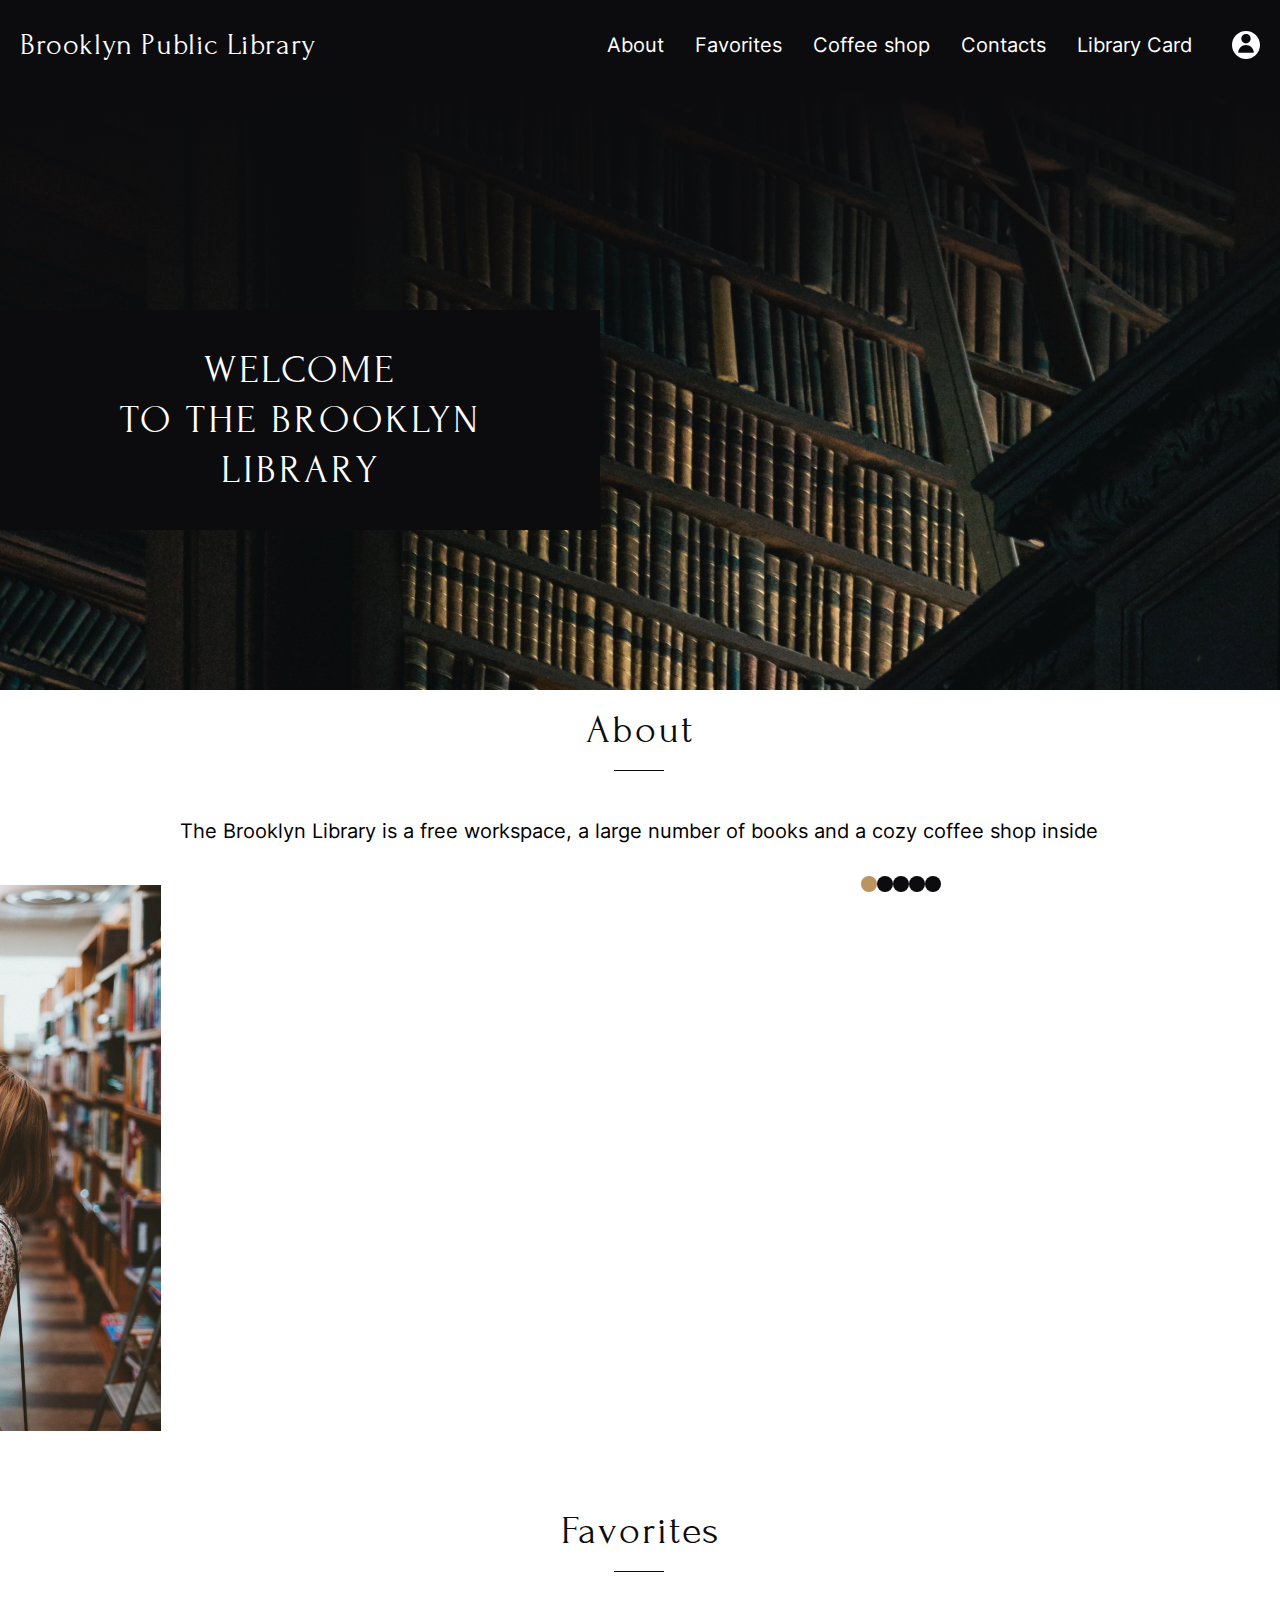
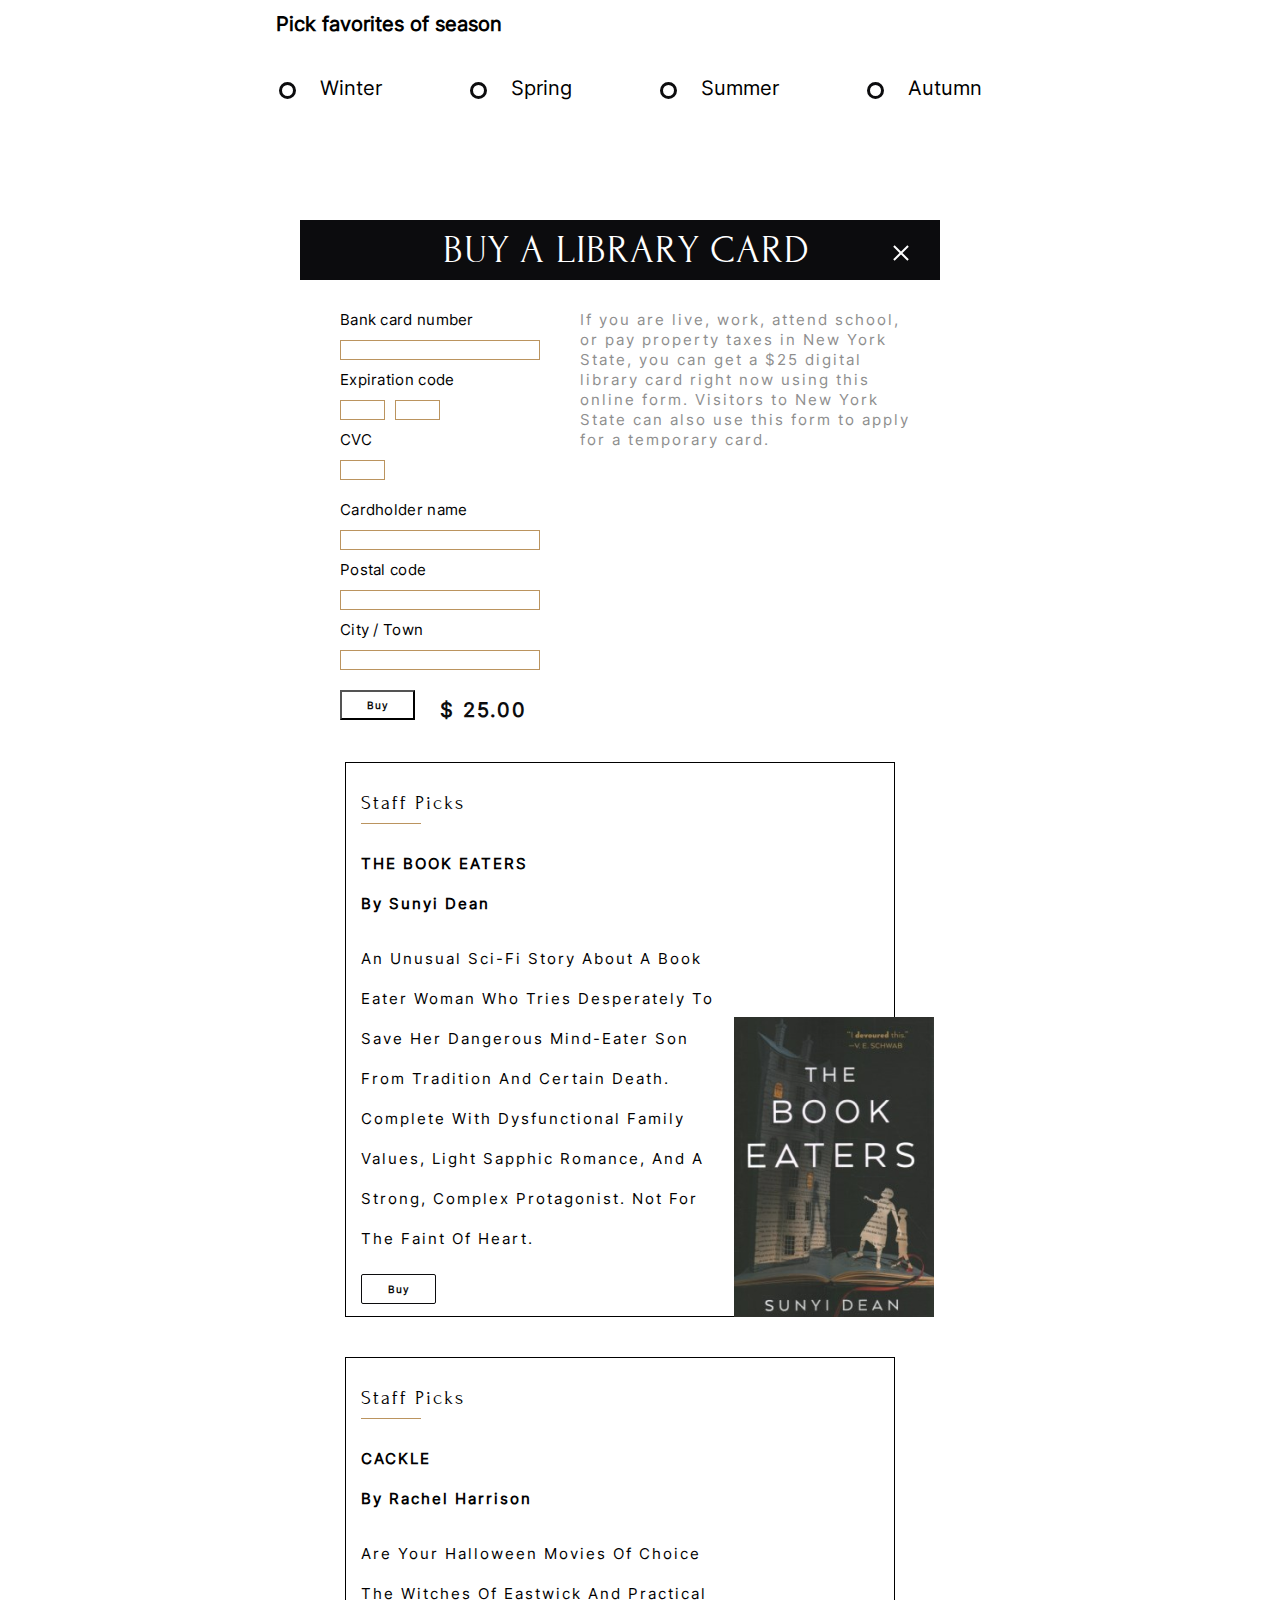
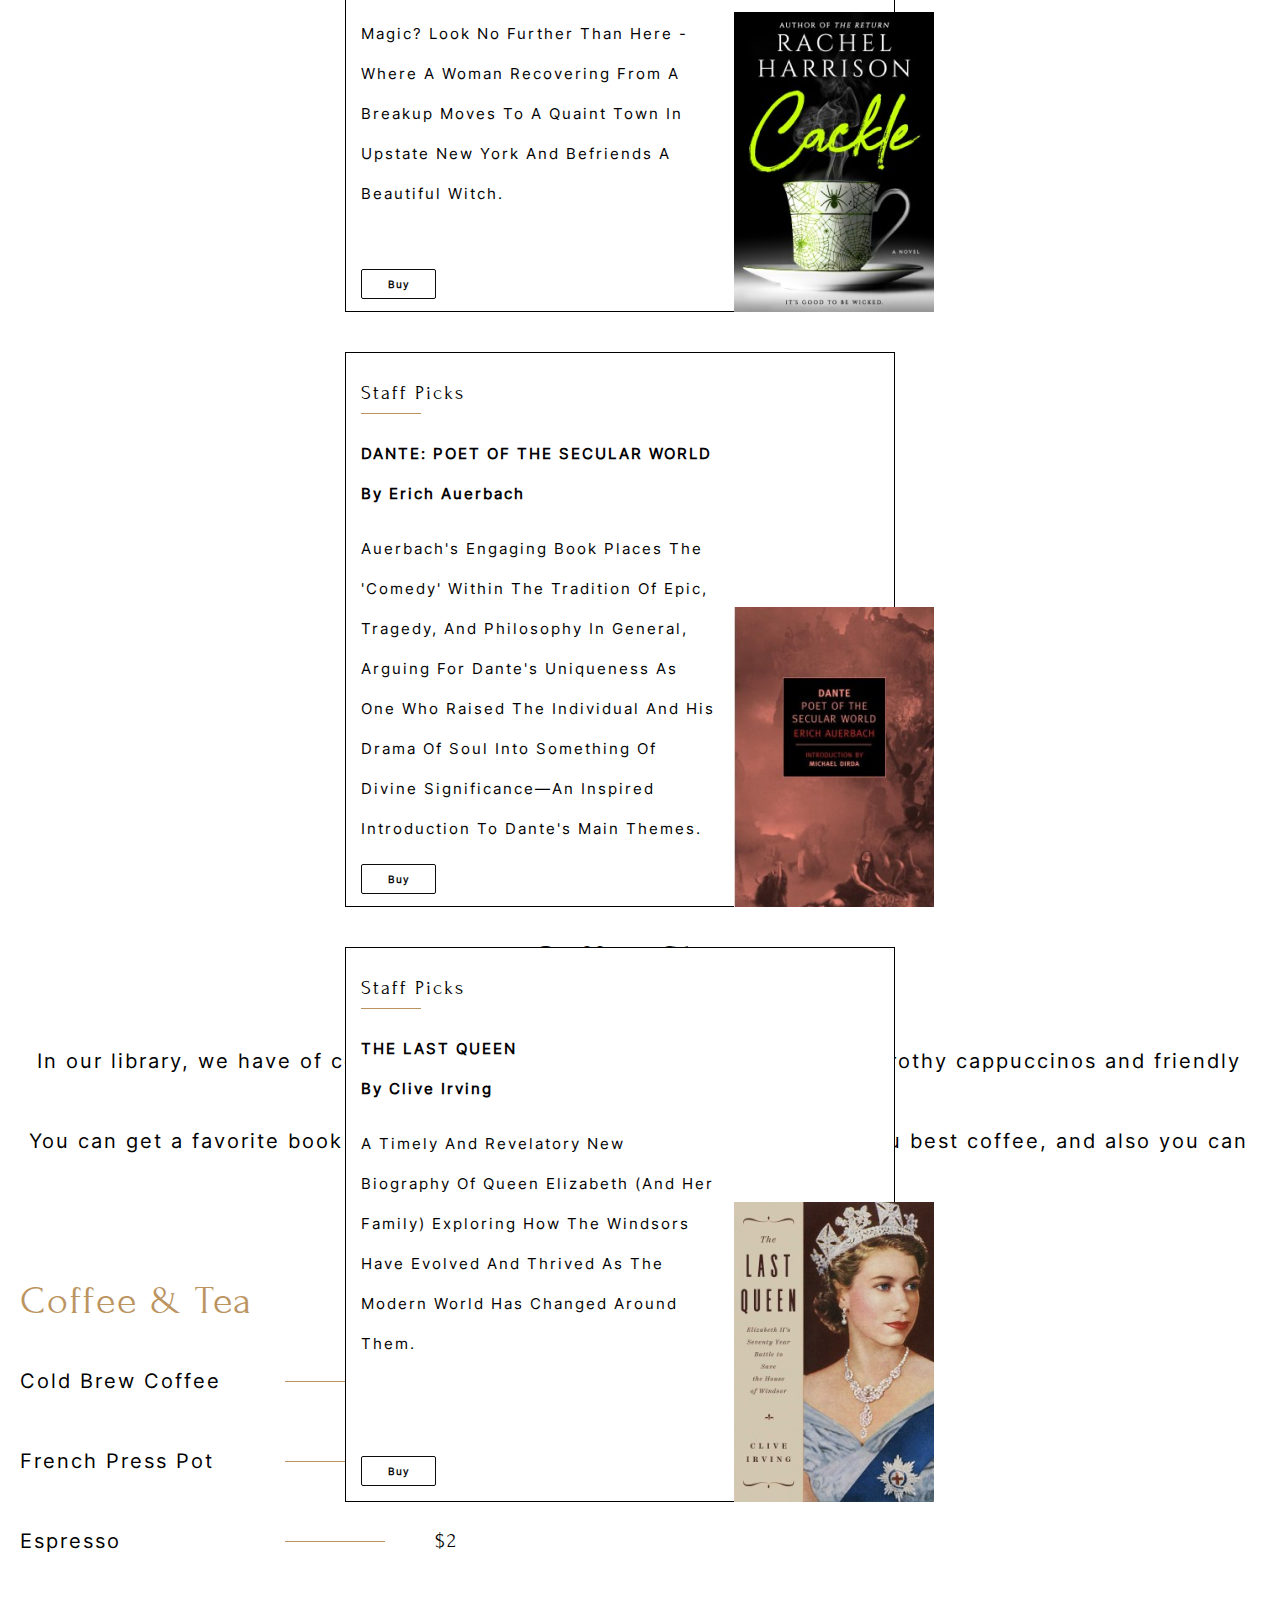
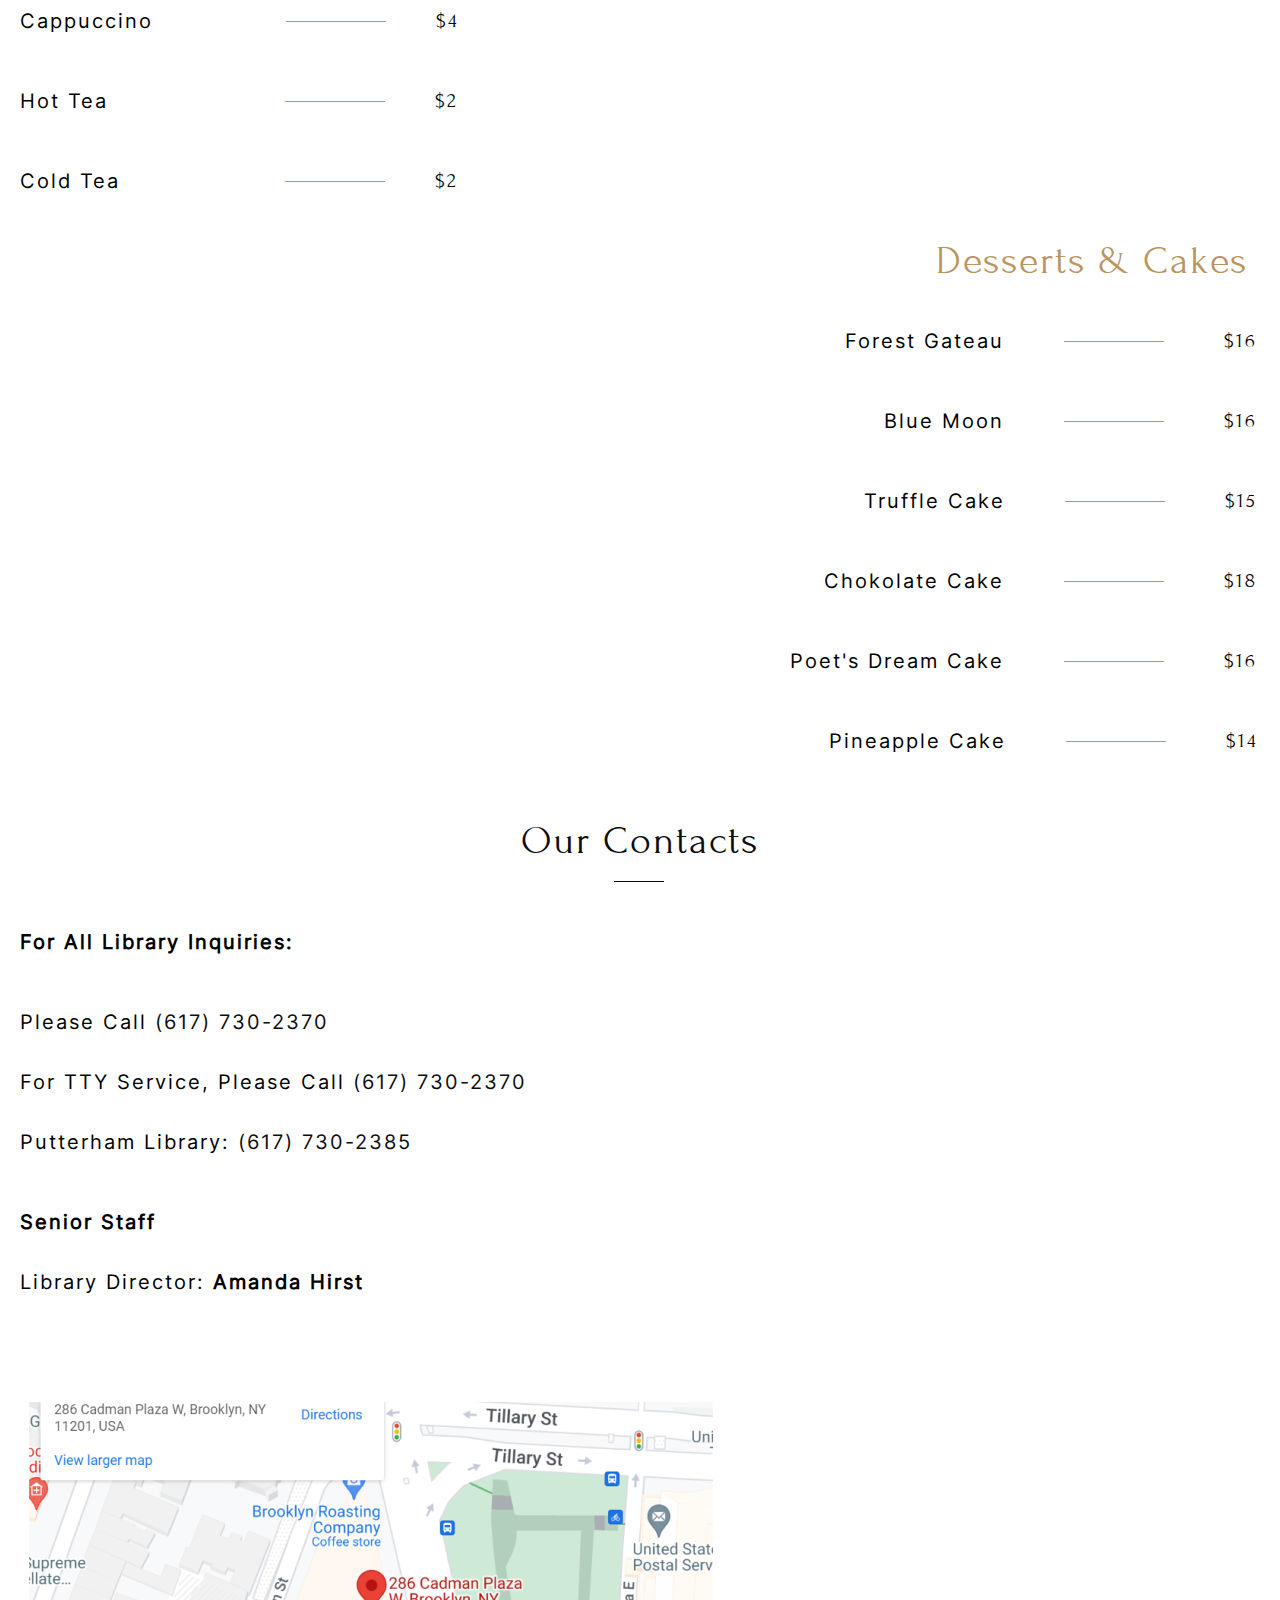
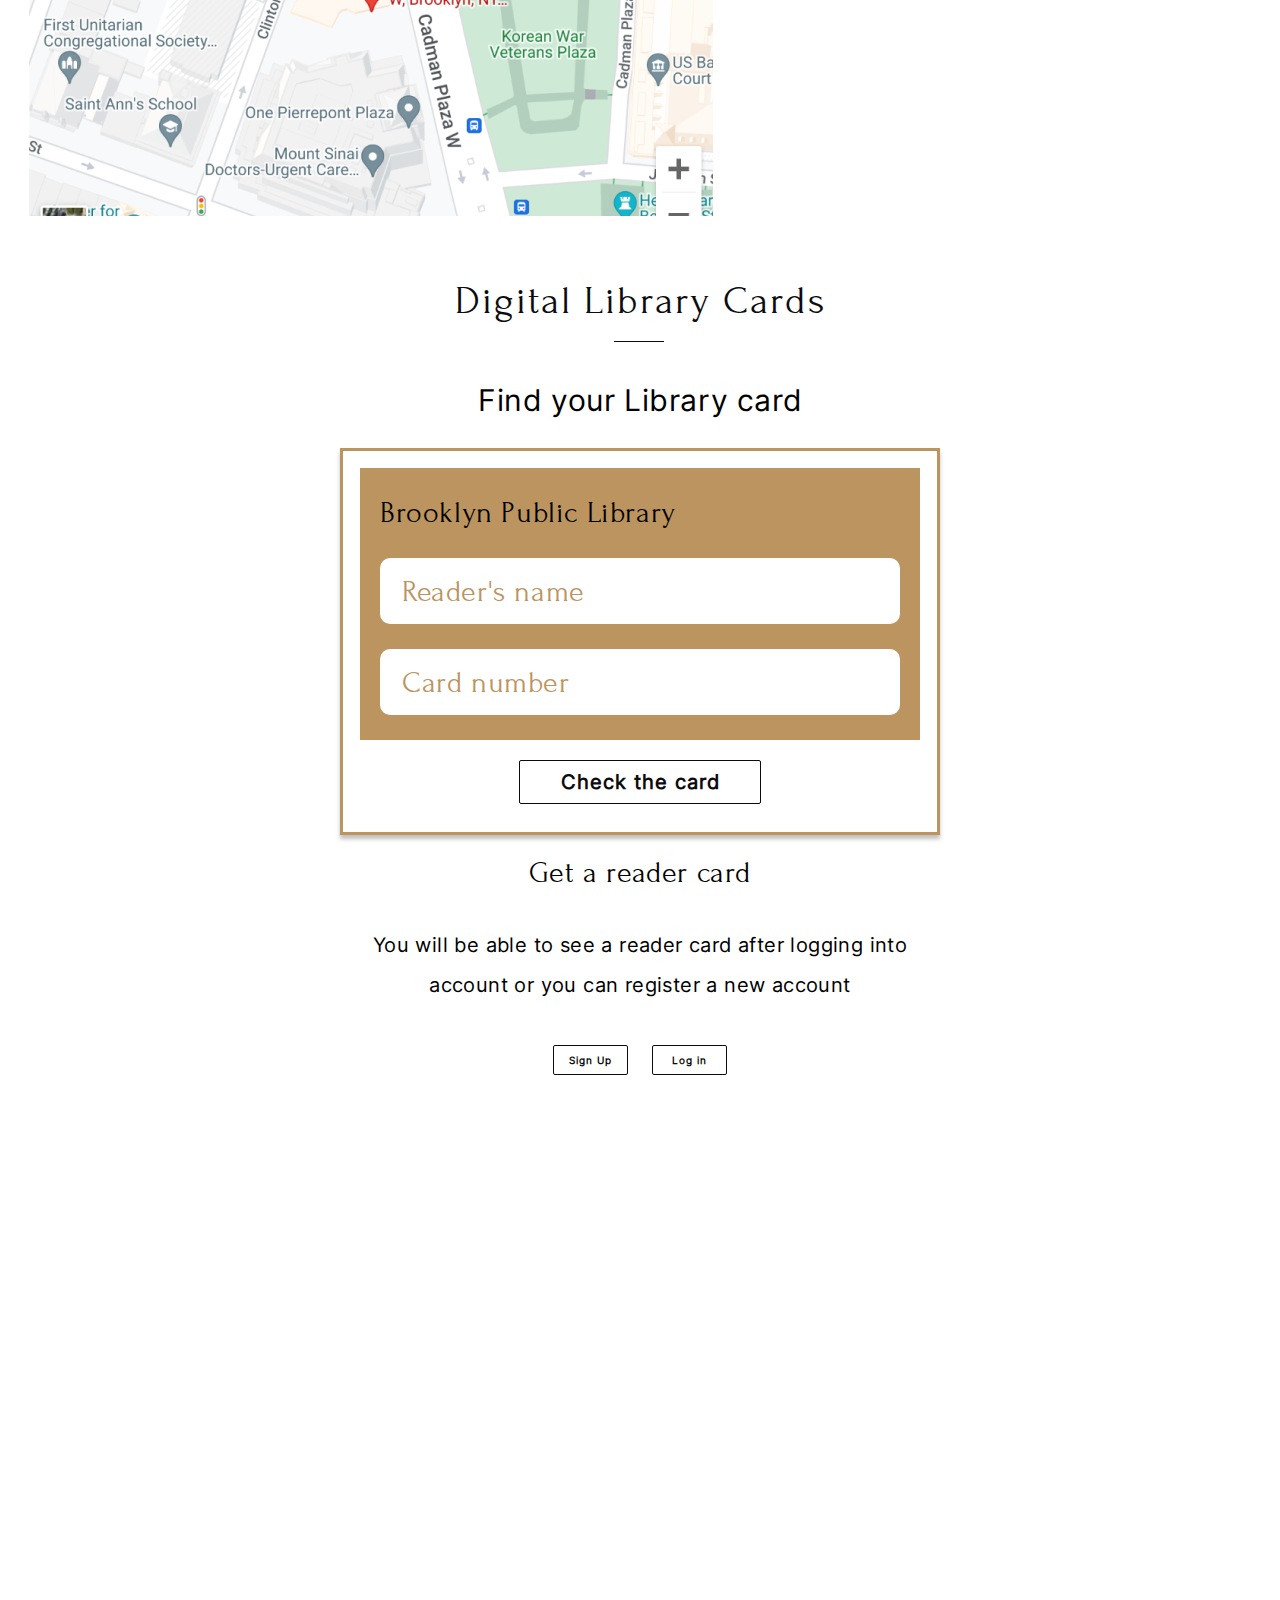
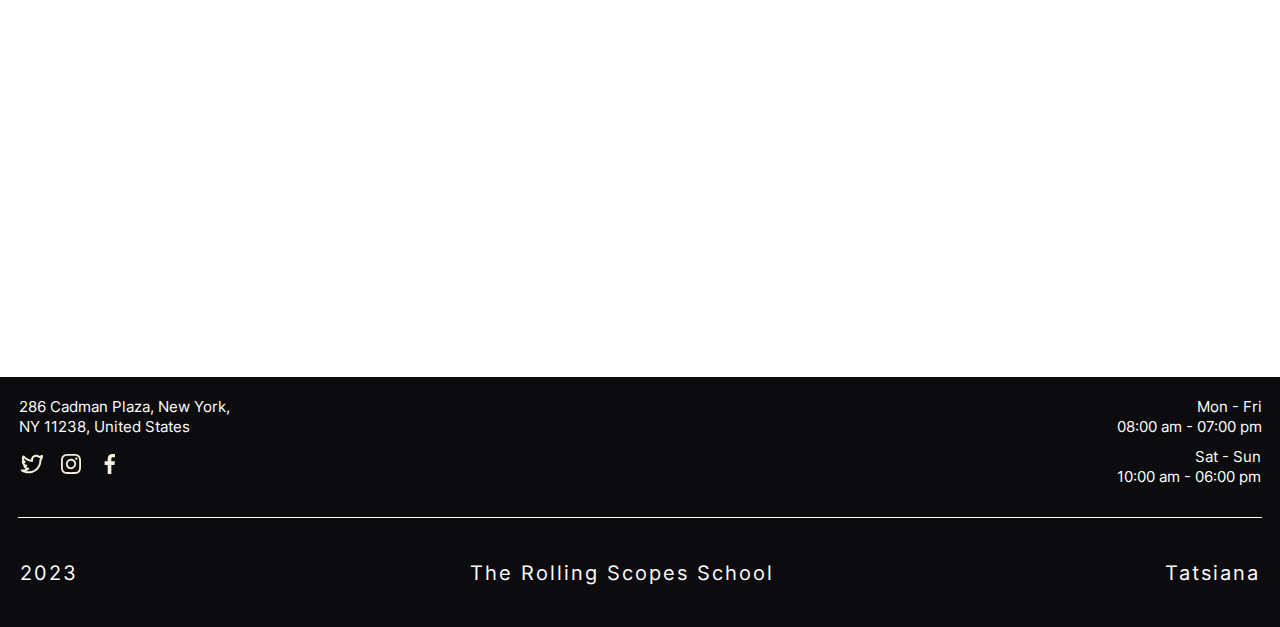
<file: library/index.html>
<!DOCTYPE html>
<html lang="en">
<head>
    <meta charset="UTF-8">
    <meta name="viewport" content="width=device-width, initial-scale=1.0">
    <title>Library#2</title>    
    <link rel="stylesheet" href="./css/style.css">    
    <link rel="icon" href="./img/svg/favicon.svg">    
</head>
<body>
    <div class="wrapper">       

        <header class="header">
            <div class="wrapper header__wrapper">
                <h1 class="header__title">Brooklyn Public Library</h1>
                
                <nav class="header__navigation">
                    <ul class="header__list">
                        <li class="header__item">
                            <a href="#about" class="header__link">About</a>
                        </li>
                        <li class="header__item">
                            <a href="#favorites" class="header__link">Favorites</a>
                        </li>
                        <li class="header__item">
                            <a href="#coffee-shop" class="header__link">Coffee shop</a>
                        </li>
                        <li class="header__item">
                            <a href="#contacts" class="header__link">Contacts</a>
                        </li>
                        <li class="header__item">
                            <a href="#library-card" class="header__link">Library Card</a>
                        </li>                              
                    </ul>                 

                    <div class="header__nav-close">
                        <span class="header__nav-close-line"></span>
                        <span class="header__nav-close-line"></span>
                    </div>
                </nav>   
                
                <div class="header__ico-wrapper">
                    <div class="header__ico">
                        <img src="./img/svg/icon-profile.svg" alt="profile button">
                    </div>

                    <div class="drop_menu_no_auth">
                        <span class="profile">Profile</span>
                        <br>
                        <div class="drop_menu__line"></div>                         
                        <span class="log_in">Log In</span>
                        <br>
                        <div class="register">Register</div>
                    </div>

                    <div class="ico__after_auth">
                        <div class="letters__jd" title="John Doe">JD</div>
                    </div>

                    <div class="drop_menu_with_auth">
                        <span class="profile profile__number_id">Profile</span>
                        <br>
                        <div class="drop_menu__line"></div>                         
                        <span class="my_profile">My profile</span>
                        <br>
                        <div class="log_out">Log Out</div>
                    </div>
                </div>                
                
                <div class="header__burger burger">
                    <span class="burger__line burger__line_first"></span>
                    <span class="burger__line burger__line_second"></span>
                    <span class="burger__line burger__line_third"></span>
                </div>

            </div>
        </header>        

        <div class="modal__log_in-wrapper">
            <div class="modal__log_in-overlay"></div>
            <div class="modal__log_in">
            
                <div class="modal__close_btn">
                    <span class="modal__close-line"></span>
                    <span class="modal__close-line"></span>
                </div>
    
                <div class="modal__title">login</div>
    
                <div class="modal__content_wrapper">                
    
                    <form method="post" class="email__form" id="add-form-login">
                        <div class="modal_content">E-mail or readers card
                            <input class="input_box" type="email" name="email">
                        </div>
    
                        <div class="modal_content">Password
                            <input class="input_box" type="password" name="password">
                        </div>
                                            
                        <div class="login__button">
                            <button class="modal__submit login__btn" type="submit">Log In</button>
                        </div>
                    </form>
    
                    <div class="modal__last_line">
                        <span class="item_1">Don't have an account?</span>
                        <span class="item_2">Register</span>
                    </div>
                </div>
            </div>
        </div>

        <div class="modal__register-wrapper">
            <div class="modal__register-overlay"></div>
            <div class="modal_register">

                <div class="modal__close_btn close_register_btn">
                    <span class="modal__close-line"></span>
                    <span class="modal__close-line"></span>
                </div>
    
                <div class="modal__title">Register</div>
    
                <div class="modal__content_wrapper">                
    
                    <form class="email__form" method="post" id="add-form-reg">
                        <div class="modal_content">First name
                            <input class="input_box first_name_input" data-required="true" type="text" name="text">
                        </div>
    
                        <div class="modal_content">Last name
                            <input class="input_box last_name_input" data-required="true" type="text" name="text">
                        </div>
    
                        <div class="modal_content">E-mail
                            <input class="input_box first_name_input" data-required="true" type="email" name="email">
                        </div>
    
                        <div class="modal_content">Password
                            <input class="input_box password_input" data-required="true" data-min-length="8" type="password" name="password">
                        </div>
                                            
                        <div class="login__button">
                            <button class="modal__submit register__btn" type="submit">Sign Up</button>
                        </div>
                    </form>
    
                    <div class="modal__last_line">
                        <span class="item_1">Already have an account?</span>
                        <span class="register_handler item_2">Login</span>
                    </div>
                </div>
            </div>
        </div>
        
        <div class="modal__profile-wrapper">
            <div class="modal__profile-overlay"></div>
            <div class="modal__profile">

                <div class="black_part">
                    <div class="box_1">
                        <div class="initials">JD</div>
                    </div>
                    <div class="box_2">
                        <div class="jd">John Doe</div>
                    </div>
                </div>
    
                <div class="white_part">
                    <div class="profile__close_btn">
                        <span class="modal__close-line"></span>
                        <span class="modal__close-line"></span>
                    </div>
        
                    <div class="profile__title">My Profile</div>
    
                    <div class="visits_info">
                        <div class="visits grid_item">Visits</div>
                        <div class="bonuses grid_item">Bonuses</div>
                        <div class="books grid_item">Books</div>
    
                        <img src="./img/svg/union.svg" alt="icon">
                        <img src="./img/svg/star-1.svg" alt="icon">
                        <img src="./img/svg/book.svg" alt="icon">
    
                        <div class="visits_counter grid_num">23</div>
                        <div class="bonuses_counter grid_num">1240</div>
                        <div class="books_counter grid_num">2</div>
                    </div>
    
                    <div class="profile__content">
                        <p class="rented__books">Rented books</p>
                        <ul>
                            <li class="li__books">The Last Queen, Clive Irving</li>
                            <li class="li__books">Dominicana, Angie Cruz</li>
                        </ul>
                    </div>
    
                    <div class="card__number_wrapper">
                        <div class="card__number">Card number</div>
                        <div class="profile_number">F00234030</div>
                        <div class="copy">
                            <img src="./img/svg/profile-copy.svg" alt="icon">
                        </div>
                    </div>
                </div>
            </div> 
        </div>
                
        <main class="main">
            <section class="welcome">
                <div class="welcome__wrapper">                   
                    <div class="welcome__overlay"></div>
                    <h3 class="welcome__text">Welcome
                        <br> 
                        to the Brooklyn
                        <br>
                         Library</h3>                                                                
                </div>
            </section>
        
            <section class="about" id="about">
                <h2 class="section-title">About</h2>
                <div class="line__wrapper">
                    <div class="line"></div>
                </div>
                <div class="about__wrapper">                    
                    <span class="about__text">The Brooklyn Library is a free workspace, a large number of books and a cozy coffee shop inside </span>
                    
                    <div class="carousel">
                        <div class="about__carret-wrapper">
                            <button class="about__carret-left">
                                <img src="./img/svg/carret-left.svg" alt="prev img">
                            </button>
        
                            <div class="about">
                                <div class="gallery">
                                    <ul>
                                        <li><img class="img-1" src="./img/image-1.png" alt="image1"></li>
                                        <li><img class="img-2" src="./img/image-2.png" alt="image2"></li>
                                        <li><img class="img-3" src="./img/image-3.png" alt="image3"></li>
    

                                        <li><img class="img-4" src="./img/image-4.png" alt="image3"></li>
                                        <li><img class="img-5" src="./img/image-5.png" alt="image3"></li>
                                    </ul>
                                </div>

                               
                            <button class="about__carret-right">
                                <img src="./img/svg/carret-right.svg" alt="next img">
                            </button>                        
                        </div>
                    </div>

                    <div class="pagination__wrapper">
                        <div class="pagination">
                            <div class="area__circle__buttons">
                                <div class="active__button"></div>
                            </div>
                            <div class="area__circle__buttons">                        
                                <div class="inactive__button"></div>                        
                            </div>                     
                            <div class="area__circle__buttons">                        
                                <div class="inactive__button"></div>                                                
                            </div>
                            
                            <div class="area__circle__buttons_additional">                        
                                <div class="inactive__button_additional"></div>                                                
                            </div>
                            <div class="area__circle__buttons_additional">                        
                                <div class="inactive__button_additional"></div>                                                
                            </div>
                        </div>
                    </div>              
                    
                </div>
            </section>
        
            <section class="favorites" id="favorites">                
                    <h2 class="section-title">Favorites</h2>
                    <div class="line__wrapper">
                        <div class="line"></div>
                    </div>
                <div class="favorites__wrapper">    
                    <span class="favorites__subtitle">Pick favorites of season</span>

                    <form method="POST" class="favorites buttons__container">
                        <label class="custom-radio">
                            <input type="radio" name="season" class="real-radio-btn">
                            <span class="custom-radio-btn"></span>
                            <span class="season-text">Winter</span>                                
                        </label>
                        <label class="custom-radio">
                            <input type="radio" name="season" class="real-radio-btn">
                            <span class="custom-radio-btn"></span>
                            <span class="season-text">Spring</span>                            
                        </label>
                        <label class="custom-radio">
                            <input type="radio" name="season" class="real-radio-btn">
                            <span class="custom-radio-btn"></span>
                            <span class="season-text">Summer</span>                            
                        </label>
                        <label class="custom-radio">
                            <input type="radio" name="season" class="real-radio-btn">
                            <span class="custom-radio-btn"></span>
                            <span class="season-text">Autumn</span>                            
                        </label>
                    </form>


                    <div class="favorites__items favorites__wrapper_media overlay-wrapper">
                        <div class="favorite__items-overlay"></div>
                        <div class="modal__buy_card">
                            <div class="buy__card_title_wrapper">
                                <div class="buy_card__title">Buy a library card</div>
                                <div class="buy_card__close_btn">
                                    <span class="buy_card__close-line"></span>
                                    <span class="buy_card__close-line"></span>
                                </div>                        
                            </div>
        
                            <div class="buy_card_content_wrapper">
                                <div class="buy_card_content">
                                    <form class="buy_card__form" method="post" >
                                        <label class="bank_card_info">Bank card number
                                            <input class="bank_num" type="number" name="number">
                                        </label>
                                        <label class="bank_card_info">Expiration code<br>
                                            <input class="exp_num exp_1" type="number" name="number"><input class="exp_num" type="number" name="number">
                                        </label><br>
                                        <label class="bank_card_info">CVC<br>
                                            <input class="exp_num exp_3" type="number" name="number">
                                        </label><br>
                                        <label class="bank_card_info">Cardholder name
                                            <input class="bank_num" type="text" name="number">
                                        </label>
                                        <label class="bank_card_info">Postal code
                                            <input class="bank_num" type="number" name="number">
                                        </label>
                                        <label class="bank_card_info">City / Town
                                            <input class="bank_num" type="text" name="number">
                                        </label>
                                        
                                        <div class="buy-card__button">
                                            <button class="buy-card__submit" type="submit">Buy</button>
                                        </div>
        
                                        <div class="card__price">$ 25.00</div>                                
                                    </form>
                                </div>
            
                                <div class="buy_card_text">If you are live, work, attend school, or pay property taxes in New York State, you can get a $25 digital library card right now using this online form. Visitors to New York State can also use this form to apply for a temporary card.</div>
                                
                            </div>                           
                        </div>


                        <div class="favorites__item-1">
                            <p class="favorites__stuff-picks">Staff Picks</p>
                            <div class="favorites__line-1"></div>

                            <div class="favorites__text-title">
                                <span class="name-book">The Book Eaters</span>
                                <br>                             
                                <span class="author-book">By Sunyi Dean</span>
                            </div>
                            
                            <p class="favorites__content">An unusual sci-fi story about a book eater woman who tries desperately to save her dangerous mind-eater son from tradition and certain death. Complete with dysfunctional family values, light Sapphic romance, and a strong, complex protagonist. Not for the faint of heart.</p>
                            <img src="./img/book-1.png" alt="The Book Eaters" class="favorites__book-1">
                            <div class="favorites-button">
                                <button class="buy-button">Buy</button>
                            </div>
                        </div>
    
                        <div class="favorites__item-2">
                            <p class="favorites__stuff-picks">Staff Picks</p>
                            <div class="favorites__line-1"></div>

                            <div class="favorites__text-title">
                                <span class="name-book">Cackle</span>
                                <br>
                                <span class="author-book">By Rachel Harrison</span>
                            </div>
                            
                            <p class="favorites__content">Are your Halloween movies of choice The Witches of Eastwick and Practical Magic? Look no further than here - where a woman recovering from a breakup moves to a quaint town in upstate New York and befriends a beautiful witch.</p>
                            <img src="./img/book-2.png" alt="Cackle" class="favorites__book-2">
                            <div class="favorites-button">
                                <button class="buy-button-2">Buy</button>
                            </div>
                        </div>
    
                        <div class="favorites__item-3">
                            <p class="favorites__stuff-picks">Staff Picks</p>
                            <div class="favorites__line-1"></div>

                            <div class="favorites__text-title">
                                <span class="name-book">Dante: Poet of the Secular World</span>
                                <br>
                                <span class="author-book">By Erich Auerbach</span>
                            </div>

                            <p class="favorites__content">Auerbach's engaging book places the 'Comedy' within the tradition of epic, tragedy, and philosophy in general, arguing for Dante's uniqueness as one who raised the individual and his drama of soul into something of divine significance—an inspired introduction to Dante's main themes.</p>
                            <img src="./img/book-3.png" alt="Dante: Poet of the Secular World" class="favorites__book-3">
                            <div class="favorites-button">
                                <button class="buy-button">Buy</button>
                            </div>
                        </div>
    
                        <div class="favorites__item-4">
                            <p class="favorites__stuff-picks">Staff Picks</p>
                            <div class="favorites__line-1"></div>

                            <div class="favorites__text-title">
                                <span class="name-book">The Last Queen</span>
                                <br>
                                <span class="author-book">By Clive Irving</span>
                            </div>
                            
                            <p class="favorites__content">A timely and revelatory new biography of Queen Elizabeth (and her family) exploring how the Windsors have evolved and thrived as the modern world has changed around them.</p>
                            <img src="./img/book-4.png" alt="The Last Queen" class="favorites__book-4">
                            <div class="favorites-button">
                                <button class="buy-button buy-button-4">Buy</button>
                            </div>
                        </div>

                        <div class="visually-hidden">
                            <div class="favorites__item-5">
                                <p class="favorites__stuff-picks">Staff Picks</p>
                                <div class="favorites__line-1"></div>
    
                                <div class="favorites__text-title">
                                    <span class="name-book">The Body</span>
                                    <br>                             
                                    <span class="author-book">By Stephen King</span>
                                </div>
                                
                                <p class="favorites__content">Powerful novel that takes you back to a nostalgic time, exploring both the beauty and danger and loss of innocence that is youth.</p>
                                <img src="./img/book-5.png" alt="The Body" class="favorites__book-5">
                                <div class="favorites-button">
                                    <button class="buy-button">Buy</button>
                                </div>
                            </div>
    
                            <div class="favorites__item-6">
                                <p class="favorites__stuff-picks">Staff Picks</p>
                                <div class="favorites__line-1"></div>
    
                                <div class="favorites__text-title">
                                    <span class="name-book">Carry: A Memoir of Survival on Stolen Land</span>
                                    <br>                             
                                    <span class="author-book">By Toni Jenson</span>
                                </div>
                                
                                <p class="favorites__content">This memoir about the author's relationship with gun violence feels both expansive and intimate, resulting in a lyrical indictment of the way things are.</p>
                                <img src="./img/book-6.png" alt="Carry: A Memoir of Survival on Stolen Land" class="favorites__book-6">
                                <div class="favorites-button">
                                    <button class="buy-button">Buy</button>
                                </div>
                            </div>
    
                            <div class="favorites__item-7">
                                <p class="favorites__stuff-picks">Staff Picks</p>
                                <div class="favorites__line-1"></div>
    
                                <div class="favorites__text-title">
                                    <span class="name-book">Days of Distraction</span>
                                    <br>                             
                                    <span class="author-book">By Alexandra Chang</span>
                                </div>
                                
                                <p class="favorites__content">A sardonic view of Silicon Valley culture, a meditation on race, and a journal of displacement and belonging, all in one form-defying package of spare prose.</p>
                                <img src="./img/book-7.png" alt="Days of Distraction" class="favorites__book-7">
                                <div class="favorites-button">
                                    <button class="buy-button">Buy</button>
                                </div>
                            </div>
    
                            <div class="favorites__item-8">
                                <p class="favorites__stuff-picks">Staff Picks</p>
                                <div class="favorites__line-1"></div>
    
                                <div class="favorites__text-title">
                                    <span class="name-book">Dominicana</span>
                                    <br>
                                    <span class="author-book">By Angie Cruz</span>
                                </div>
                                
                                <p class="favorites__content">A fascinating story of a teenage girl who marries a man twice her age with the promise to bring her to America. Her marriage is an opportunity for her family to eventually immigrate. For fans of Isabel Allende and Julia Alvarez.</p>
                                <img src="./img/book-8.png" alt="Dominicana" class="favorites__book-8">
                                <div class="favorites-button">
                                    <button  class="own-button" disabled>Own</button>
                                </div>
                            </div>
    
                            <div class="favorites__item-9">
                                <p class="favorites__stuff-picks">Staff Picks</p>
                                <div class="favorites__line-1"></div>
    
                                <div class="favorites__text-title">
                                    <span class="name-book">Crude: A Memoir</span>
                                    <br>                             
                                    <span class="author-book">By Pablo Fajardo & ​Sophie Tardy-Joubert</span>
                                </div>
                                
                                <p class="favorites__content">Drawing and color by Damien Roudeau | This book illustrates the struggles of a group of indigenous Ecuadoreans as they try to sue the ChevronTexaco company for damage their oil fields did to the Amazon and her people</p>
                                <img src="./img/book-9.png" alt="Crude: A Memoir" class="favorites__book-9">
                                <div class="favorites-button">
                                    <button class="buy-button">Buy</button>
                                </div>
                            </div>
    
                            <div class="favorites__item-10">
                                <p class="favorites__stuff-picks">Staff Picks</p>
                                <div class="favorites__line-1"></div>
    
                                <div class="favorites__text-title">
                                    <span class="name-book">Let My People Go Surfing</span>
                                    <br>                             
                                    <span class="author-book">By Yvon Chouinard</span>
                                </div>
                                
                                <p class="favorites__content">Chouinard—climber, businessman, environmentalist—shares tales of courage and persistence from his experience of founding and leading Patagonia, Inc. Full title: Let My People Go Surfing: The Education of a Reluctant Businessman, Including 10 More Years of Business Unusual.</p>
                                <img src="./img/book-10.png" alt="Let My People Go Surfing" class="favorites__book-10">
                                <div class="favorites-button">
                                    <button class="buy-button">Buy</button>
                                </div>
                            </div>
    
                            <div class="favorites__item-11">
                                <p class="favorites__stuff-picks">Staff Picks</p>
                                <div class="favorites__line-1"></div>
    
                                <div class="favorites__text-title">
                                    <span class="name-book">The Octopus Museum: Poems</span>
                                    <br>                             
                                    <span class="author-book">By Brenda Shaughnessy</span>
                                </div>
                                
                                <p class="favorites__content">This collection of bold and scathingly beautiful feminist poems imagines what comes after our current age of environmental destruction, racism, sexism, and divisive politics.</p>
                                <img src="./img/book-11.png" alt="The Octopus Museum: Poems" class="favorites__book-11">
                                <div class="favorites-button">
                                    <button class="buy-button">Buy</button>
                                </div>
                            </div>
    
                            <div class="favorites__item-12">
                                <p class="favorites__stuff-picks">Staff Picks</p>
                                <div class="favorites__line-1"></div>
    
                                <div class="favorites__text-title">
                                    <span class="name-book">TShark Dialogues: A Novel</span>
                                    <br>                             
                                    <span class="author-book">By Kiana Davenport</span>
                                </div>
                                
                                <p class="favorites__content">An epic saga of seven generations of one family encompasses the tumultuous history of Hawaii as a Hawaiian woman gathers her four granddaughters together in an erotic tale of villains and dreamers, queens and revolutionaries, lepers and healers.</p>
                                <img src="./img/book-12.png" alt="Shark Dialogues: A Novel" class="favorites__book-12">
                                <div class="favorites-button">
                                    <button class="buy-button">Buy</button>
                                </div>
                            </div>
    
                            <div class="favorites__item-13">
                                <p class="favorites__stuff-picks">Staff Picks</p>
                                <div class="favorites__line-1"></div>
    
                                <div class="favorites__text-title">
                                    <span class="name-book">Casual Conversation</span>
                                    <br>                             
                                    <span class="author-book">By Renia White</span>
                                </div>
                                
                                <p class="favorites__content">White's impressive debut collection takes readers through and beyond the concepts of conversation and the casual - both what we say to each other and what we don't, examining the possibilities around how we construct and communicate identity. </p>
                                <img src="./img/book-13.png" alt="Casual Conversation" class="favorites__book-13">
                                <div class="favorites-button">
                                    <button class="buy-button">Buy</button>
                                </div>
                            </div>
    
                            <div class="favorites__item-14">
                                <p class="favorites__stuff-picks">Staff Picks</p>
                                <div class="favorites__line-1"></div>
    
                                <div class="favorites__text-title">
                                    <span class="name-book">The Great Fire</span>
                                    <br>                             
                                    <span class="author-book">By Lou Ureneck</span>
                                </div>
                                
                                <p class="favorites__content">The harrowing story of an ordinary American and a principled Naval officer who, horrified by the burning of Smyrna, led an extraordinary rescue effort that saved a quarter of a million refugees from the Armenian Genocide</p>
                                <img src="./img/book-14.png" alt="The Great Fire" class="favorites__book-14">
                                <div class="favorites-button">
                                    <button class="buy-button">Buy</button>
                                </div>
                            </div>
    
                            <div class="favorites__item-15">
                                <p class="favorites__stuff-picks">Staff Picks</p>
                                <div class="favorites__line-1"></div>
    
                                <div class="favorites__text-title">
                                    <span class="name-book">Rickey: The Life and Legend</span>
                                    <br>                             
                                    <span class="author-book">By Howard Bryant</span>
                                </div>
                                
                                <p class="favorites__content">With the fall rolling around, one can't help but think of baseball's postseason coming up! And what better way to prepare for it than reading the biography of one of the game's all-time greatest performers, the Man of Steal, Rickey Henderson?</p>
                                <img src="./img/book-15.png" alt="Rickey: The Life and Legend" class="favorites__book-15">
                                <div class="favorites-button">
                                    <button class="buy-button">Buy</button>
                                </div>
                            </div>
    
                            <div class="favorites__item-16">
                                <p class="favorites__stuff-picks">Staff Picks</p>
                                <div class="favorites__line-1"></div>
    
                                <div class="favorites__text-title">
                                    <span class="name-book">Slug: And Other Stories</span>
                                    <br>                             
                                    <span class="author-book">By Megan Milks</span>
                                </div>
                                
                                <p class="favorites__content">Exes Tegan and Sara find themselves chained together by hairballs of codependency. A father and child experience the shared trauma of giving birth to gods from their wounds.</p>
                                <img src="./img/book-16.png" alt="Slug: And Other Stories" class="favorites__book-16">
                                <div class="favorites-button">
                                    <button class="buy-button">Buy</button>
                                </div>
                            </div>
                        </div>

                        <div class="visually-hidden">
                            <div class="favorites__item-5">
                                <p class="favorites__stuff-picks">Staff Picks</p>
                                <div class="favorites__line-1"></div>
    
                                <div class="favorites__text-title">
                                    <span class="name-book">The Body</span>
                                    <br>                             
                                    <span class="author-book">By Stephen King</span>
                                </div>
                                
                                <p class="favorites__content">Powerful novel that takes you back to a nostalgic time, exploring both the beauty and danger and loss of innocence that is youth.</p>
                                <img src="./img/book-5.png" alt="The Body" class="favorites__book-5">
                                <div class="favorites-button">
                                    <button class="buy-button">Buy</button>
                                </div>
                            </div>
    
                            <div class="favorites__item-6">
                                <p class="favorites__stuff-picks">Staff Picks</p>
                                <div class="favorites__line-1"></div>
    
                                <div class="favorites__text-title">
                                    <span class="name-book">Carry: A Memoir of Survival on Stolen Land</span>
                                    <br>                             
                                    <span class="author-book">By Toni Jenson</span>
                                </div>
                                
                                <p class="favorites__content">This memoir about the author's relationship with gun violence feels both expansive and intimate, resulting in a lyrical indictment of the way things are.</p>
                                <img src="./img/book-6.png" alt="Carry: A Memoir of Survival on Stolen Land" class="favorites__book-6">
                                <div class="favorites-button">
                                    <button class="buy-button">Buy</button>
                                </div>
                            </div>
    
                            <div class="favorites__item-7">
                                <p class="favorites__stuff-picks">Staff Picks</p>
                                <div class="favorites__line-1"></div>
    
                                <div class="favorites__text-title">
                                    <span class="name-book">Days of Distraction</span>
                                    <br>                             
                                    <span class="author-book">By Alexandra Chang</span>
                                </div>
                                
                                <p class="favorites__content">A sardonic view of Silicon Valley culture, a meditation on race, and a journal of displacement and belonging, all in one form-defying package of spare prose.</p>
                                <img src="./img/book-7.png" alt="Days of Distraction" class="favorites__book-7">
                                <div class="favorites-button">
                                    <button class="buy-button">Buy</button>
                                </div>
                            </div>
    
                            <div class="favorites__item-8">
                                <p class="favorites__stuff-picks">Staff Picks</p>
                                <div class="favorites__line-1"></div>
    
                                <div class="favorites__text-title">
                                    <span class="name-book">Dominicana</span>
                                    <br>
                                    <span class="author-book">By Angie Cruz</span>
                                </div>
                                
                                <p class="favorites__content">A fascinating story of a teenage girl who marries a man twice her age with the promise to bring her to America. Her marriage is an opportunity for her family to eventually immigrate. For fans of Isabel Allende and Julia Alvarez.</p>
                                <img src="./img/book-8.png" alt="Dominicana" class="favorites__book-8">
                                <div class="favorites-button">
                                    <button  class="own-button" disabled>Own</button>
                                </div>
                            </div>
    
                            <div class="favorites__item-9">
                                <p class="favorites__stuff-picks">Staff Picks</p>
                                <div class="favorites__line-1"></div>
    
                                <div class="favorites__text-title">
                                    <span class="name-book">Crude: A Memoir</span>
                                    <br>                             
                                    <span class="author-book">By Pablo Fajardo & ​Sophie Tardy-Joubert</span>
                                </div>
                                
                                <p class="favorites__content">Drawing and color by Damien Roudeau | This book illustrates the struggles of a group of indigenous Ecuadoreans as they try to sue the ChevronTexaco company for damage their oil fields did to the Amazon and her people</p>
                                <img src="./img/book-9.png" alt="Crude: A Memoir" class="favorites__book-9">
                                <div class="favorites-button">
                                    <button class="buy-button">Buy</button>
                                </div>
                            </div>
    
                            <div class="favorites__item-10">
                                <p class="favorites__stuff-picks">Staff Picks</p>
                                <div class="favorites__line-1"></div>
    
                                <div class="favorites__text-title">
                                    <span class="name-book">Let My People Go Surfing</span>
                                    <br>                             
                                    <span class="author-book">By Yvon Chouinard</span>
                                </div>
                                
                                <p class="favorites__content">Chouinard—climber, businessman, environmentalist—shares tales of courage and persistence from his experience of founding and leading Patagonia, Inc. Full title: Let My People Go Surfing: The Education of a Reluctant Businessman, Including 10 More Years of Business Unusual.</p>
                                <img src="./img/book-10.png" alt="Let My People Go Surfing" class="favorites__book-10">
                                <div class="favorites-button">
                                    <button class="buy-button">Buy</button>
                                </div>
                            </div>
    
                            <div class="favorites__item-11">
                                <p class="favorites__stuff-picks">Staff Picks</p>
                                <div class="favorites__line-1"></div>
    
                                <div class="favorites__text-title">
                                    <span class="name-book">The Octopus Museum: Poems</span>
                                    <br>                             
                                    <span class="author-book">By Brenda Shaughnessy</span>
                                </div>
                                
                                <p class="favorites__content">This collection of bold and scathingly beautiful feminist poems imagines what comes after our current age of environmental destruction, racism, sexism, and divisive politics.</p>
                                <img src="./img/book-11.png" alt="The Octopus Museum: Poems" class="favorites__book-11">
                                <div class="favorites-button">
                                    <button class="buy-button">Buy</button>
                                </div>
                            </div>
    
                            <div class="favorites__item-12">
                                <p class="favorites__stuff-picks">Staff Picks</p>
                                <div class="favorites__line-1"></div>
    
                                <div class="favorites__text-title">
                                    <span class="name-book">TShark Dialogues: A Novel</span>
                                    <br>                             
                                    <span class="author-book">By Kiana Davenport</span>
                                </div>
                                
                                <p class="favorites__content">An epic saga of seven generations of one family encompasses the tumultuous history of Hawaii as a Hawaiian woman gathers her four granddaughters together in an erotic tale of villains and dreamers, queens and revolutionaries, lepers and healers.</p>
                                <img src="./img/book-12.png" alt="Shark Dialogues: A Novel" class="favorites__book-12">
                                <div class="favorites-button">
                                    <button class="buy-button">Buy</button>
                                </div>
                            </div>
    
                            <div class="favorites__item-13">
                                <p class="favorites__stuff-picks">Staff Picks</p>
                                <div class="favorites__line-1"></div>
    
                                <div class="favorites__text-title">
                                    <span class="name-book">Casual Conversation</span>
                                    <br>                             
                                    <span class="author-book">By Renia White</span>
                                </div>
                                
                                <p class="favorites__content">White's impressive debut collection takes readers through and beyond the concepts of conversation and the casual - both what we say to each other and what we don't, examining the possibilities around how we construct and communicate identity. </p>
                                <img src="./img/book-13.png" alt="Casual Conversation" class="favorites__book-13">
                                <div class="favorites-button">
                                    <button class="buy-button">Buy</button>
                                </div>
                            </div>
    
                            <div class="favorites__item-14">
                                <p class="favorites__stuff-picks">Staff Picks</p>
                                <div class="favorites__line-1"></div>
    
                                <div class="favorites__text-title">
                                    <span class="name-book">The Great Fire</span>
                                    <br>                             
                                    <span class="author-book">By Lou Ureneck</span>
                                </div>
                                
                                <p class="favorites__content">The harrowing story of an ordinary American and a principled Naval officer who, horrified by the burning of Smyrna, led an extraordinary rescue effort that saved a quarter of a million refugees from the Armenian Genocide</p>
                                <img src="./img/book-14.png" alt="The Great Fire" class="favorites__book-14">
                                <div class="favorites-button">
                                    <button class="buy-button">Buy</button>
                                </div>
                            </div>
    
                            <div class="favorites__item-15">
                                <p class="favorites__stuff-picks">Staff Picks</p>
                                <div class="favorites__line-1"></div>
    
                                <div class="favorites__text-title">
                                    <span class="name-book">Rickey: The Life and Legend</span>
                                    <br>                             
                                    <span class="author-book">By Howard Bryant</span>
                                </div>
                                
                                <p class="favorites__content">With the fall rolling around, one can't help but think of baseball's postseason coming up! And what better way to prepare for it than reading the biography of one of the game's all-time greatest performers, the Man of Steal, Rickey Henderson?</p>
                                <img src="./img/book-15.png" alt="Rickey: The Life and Legend" class="favorites__book-15">
                                <div class="favorites-button">
                                    <button class="buy-button">Buy</button>
                                </div>
                            </div>
    
                            <div class="favorites__item-16">
                                <p class="favorites__stuff-picks">Staff Picks</p>
                                <div class="favorites__line-1"></div>
    
                                <div class="favorites__text-title">
                                    <span class="name-book">Slug: And Other Stories</span>
                                    <br>                             
                                    <span class="author-book">By Megan Milks</span>
                                </div>
                                
                                <p class="favorites__content">Exes Tegan and Sara find themselves chained together by hairballs of codependency. A father and child experience the shared trauma of giving birth to gods from their wounds.</p>
                                <img src="./img/book-16.png" alt="Slug: And Other Stories" class="favorites__book-16">
                                <div class="favorites-button">
                                    <button class="buy-button">Buy</button>
                                </div>
                            </div>
                        </div>









    
                    </div>
                </div>
            </section>
        
            <section class="coffe-shop" id="coffee-shop">
                <h2 class="section-title">Coffee shop</h2>
                <div class="line__wrapper">
                    <div class="line"></div>
                </div>
                <div class="coffe-shop__wrapper coffee-shop__wrapper_media">
                    
                    <div class="menu__wrapper-text">
                        <span class="menu__i">I</span><span class="menu__content">n our library, we have of cozy coffee shop, welcoming in customers with frothy cappuccinos and friendly conversation.<br></span
                        ><span class="menu__y">y</span><span class="menu__content">ou can get a favorite book and read in coffee shop. Our barista to cook you best coffee, and also you can try desserts<br> from bakery.</span>
                    </div>

                    <div class="menu__wrapper">
                        <div class="coffe-and-tea-menu">
                            <h4>Coffee & Tea</h4>
                            <div class="menu__item" id="cold-brew-coffe">
                                <p class="name__item">Cold Brew Coffee</p>
                                <div class="menu__line-2"></div>
                                <div class="price__item">$3</div>
                            </div>
                            <div class="menu__item" id="french-press-pot">
                                <p class="name__item">French Press Pot</p>
                                <div class="menu__line-2"></div>
                                <div class="price__item">$5</div>
                            </div>
                            <div class="menu__item" id="espresso">
                                <p class="name__item">Espresso</p>
                                <div class="menu__line-2"></div>
                                <div class="price__item">$2</div>
                            </div>
                            <div class="menu__item" id="cappuccino">
                                <p class="name__item">Cappuccino</p>
                                <div class="menu__line-2"></div>
                                <div class="price__item">$4</div>
                            </div>
                            <div class="menu__item" id="hot-tea">
                                <p class="name__item">Hot Tea</p>
                                <div class="menu__line-2"></div>
                                <div class="price__item">$2</div>
                            </div>
                            <div class="menu__item" id="cold-tea">
                                <p class="name__item">Cold Tea</p>
                                <div class="menu__line-2"></div>
                                <div class="price__item">$2</div>
                            </div>
                        </div>
                        <div class="deserts">
                            <h4 class="deserts__title">Desserts & Cakes</h4>
                            <div class="menu__item-deserts" id="forest-gateau">
                                <p class="name__item-2">Forest Gateau</p>
                                <div class="menu__line-2"></div>
                                <div class="price__item">$16</div>
                            </div>
                            <div class="menu__item-deserts" id="blue-moon">
                                <p class="name__item-2">Blue Moon</p>
                                <div class="menu__line-2"></div>
                                <div class="price__item">$16</div>
                            </div>
                            <div class="menu__item-deserts" id="truffle-cake">
                                <p class="name__item-2">Truffle Cake</p>
                                <div class="menu__line-2"></div>
                                <div class="price__item">$15</div>
                            </div>
                            <div class="menu__item-deserts" id="chocolate-cake">
                                <p class="name__item-2">Chokolate Cake</p>
                                <div class="menu__line-2"></div>
                                <div class="price__item">$18</div>
                            </div>
                            <div class="menu__item-deserts" id="poets-dream-cake">
                                <p class="name__item-2">Poet's Dream Cake</p>
                                <div class="menu__line-2"></div>
                                <div class="price__item">$16</div>
                            </div>
                            <div class="menu__item-deserts" id="pineapple-cake">
                                <p class="name__item-2">Pineapple Cake</p>
                                <div class="menu__line-2"></div>
                                <div class="price__item">$14</div>
                            </div>
                        </div>                        
                    </div>
                    
                </div>
            </section>
        
            <section class="contacts" id="contacts">
                <h2 class="section-title">Our Contacts</h2>
                <div class="line__wrapper">
                    <div class="line"></div>
                </div>
                <div class="contacts__wrapper">
                    <div class="contacts-info">
                        <h5 class="column__title">For all Library inquiries:</h5>
                        <div class="phone-info">
                            <p class="contacts__text-1">Please call&nbsp;
                                <a href="tel:(617)730-2370" class="contacts__tel">(617) 730-2370</a>
                            </p>
                            <p class="contacts__text-2">For TTY service, please call&nbsp;
                                <a href="tel:(617)730-2370" class="contacts__tel">(617) 730-2370</a>
                            </p>
                            <p class="contacts__text-3">Putterham Library:&nbsp;
                                <a href="tel:(617)730-2385" class="contacts__tel">(617) 730-2385</a>
                            </p>
                        </div>
                        <div class="contacts__senior-stuff">
                            <span class="senior__title">Senior Staff</span>
                            <p class="job-title">Library Director:&nbsp;<a href="mailto:AmandaHirst@gmail.com" class="director">Amanda Hirst</a></p>
                        </div>

                    </div>
                    <div class="contacts__map">
                        <img src="./img/rectangle-4.png" alt="map" class="map">
                    </div>                    
                </div>
            </section>
        
            <section class="library-card lib-card__before_auth" id="library-card-before-auth">
                <h2 class="section-title">Digital Library Cards</h2>
                <div class="line__wrapper">
                    <div class="line"></div>
                </div>
                <div class="library-card__wrapper">
                    
                    <div class="layout-2-column">
                        <div class="find__card-wrapper">
                            <p class="find__title">Find your Library card</p>
                            <div class="card__body">
                                <div class="card__bg">
                                    
                                    <p class="card__title">Brooklyn Public Library</p>
                                    <form class="card__form" method="post" >
                                        <div class="username">
                                            <input class="placeholder" type="text" name="name" placeholder="Reader's name">
                                        </div>
                                        <div class="usernumber">
                                            <input class="placeholder" type="number" name="number" placeholder="Card number">
                                        </div>
                                        
                                        <div class="check-card__button">
                                            <button class="check-card__submit" type="submit">Check the card</button>
                                        </div>
                                    </form>
                                </div>
                            </div>
                        </div>
                        <div class="get__card-wrapper">
                            <span class="get__title">Get a reader card</span>
                            <span class="get__contetnt">You will be able to see a reader card after logging into account or you can register a new account</span>
                            <div class="get__card__buttons">
                                <button class="sign__up">Sign Up</button>
                                <button class="log__in">Log in</button>
                            </div>
                        </div>
    
                    </div>
                </div>               
            </section>

            <section class="library-card lib-card__after_auth" id="library-card-after-auth">
                <h2 class="section-title">Digital Library Cards</h2>
                <div class="line__wrapper">
                    <div class="line"></div>
                </div>
                <div class="library-card__wrapper">
                    
                    <div class="layout-2-column">
                        <div class="find__card-wrapper">
                            <p class="find__title title__auth">Your Library card</p>
                            <div class="card__body">
                                <div class="card__bg">
                                    
                                    <p class="card__title">Brooklyn Public Library</p>
                                    <form class="card__form" method="post" >
                                        <div class="username username__auth">
                                            <input class="placeholder__auth" type="text" name="name" placeholder="John Doe">
                                        </div>
                                        <div class="usernumber usernumber__auth">
                                            <input class="placeholder__auth" type="number" name="number" placeholder="F00234030">
                                        </div>
                                        
                                        <div class="visits__info_auth">
                                            <div class="visits grid_item_auth">Visits</div>
                                            <div class="bonuses grid_item_auth">Bonuses</div>
                                            <div class="books grid_item_auth">Books</div>
                        
                                            <img src="./img/svg/union.svg" alt="icon">
                                            <img src="./img/svg/star-1.svg" alt="icon">
                                            <img src="./img/svg/book.svg" alt="icon">
                        
                                            <div class="visits_counter grid_num">23</div>
                                            <div class="bonuses_counter grid_num">1240</div>
                                            <div class="books_counter grid_num">2</div>
                                        </div>
                                    </form>
                                </div>
                            </div>
                        </div>
                        <div class="get__card-wrapper">
                            <span class="get__title">Visit your profile</span>
                            <span class="get__contetnt">With a digital library card you get free access to the Library's wide array of digital resources including e-books, databases, educational resources, and more.</span>
                            <div class="get__card__buttons">                                
                                <button class="log__in profile__auth">Profile</button>
                            </div>
                        </div>
    
                    </div>
                </div>                
            </section>
        </main>
    
        <footer class="footer">
            <div class="footer__wrapper">
                <div class="frame__6">
                    
                    <div class="frame__5">
                        <a href="https://goo.gl/maps/upRM6Rgetop83keXA" class="address">286 Cadman Plaza, New York, NY 11238, United States</a>
                        <span class="schedule__workdays">Mon - Fri
                            <br>
                            08:00 am - 07:00 pm</span>                
                    </div>
                    
                    <div class="frame__4">
                        <div class="social__media">
                            <ul class="social__navigation">
                                <li class="social__link">
                                    <a href="https://twitter.com/gaxeliy" class="social__ico"><img src="./img/svg/twitter.svg" alt="twitter"></a>
                                </li>
                                <li class="social__link">
                                    <a href="https://www.instagram.com/rsschool_news/" class="social__ico"><img src="./img/svg/instagram.svg" alt="instagram"></a>
                                </li>
                                <li class="social__link">
                                    <a href="https://www.facebook.com/RollingScopesSchool" class="social__ico"><img src="./img/svg/facebook.svg" alt="fb"></a>
                                </li>
                            </ul>
                        </div>
                        <span class="schedule__daysoff">Sat - Sun
                            <br>
                            10:00 am - 06:00 pm</span>
                    </div>
                </div>   
                
                <div class="line__3"></div>
                    
                <div class="footer__rss">
                        <small class="year">2023</small>
                        <a href="https://rs.school/js-stage0/" class="rss-link">The Rolling Scopes School</a>
                        <a href="https://github.com/lynxBios" class="user-link">Tatsiana</a>
                </div>               
            </div>
        </footer>
    </div>

<script src="./scripts/index.js"></script>
<script src="./scripts/main.js"></script>

</body>
</html>
</file>
<file: library/css/style.css>
/* forum-regular - latin */
@font-face {
    font-display: swap; /* Check https://developer.mozilla.org/en-US/docs/Web/CSS/@font-face/font-display for other options. */
    font-family: 'Forum';
    font-style: normal;
    font-weight: 400;
    src: url('../fonts/forum-v16-latin-regular.woff2') format('woff2'); /* Chrome 36+, Opera 23+, Firefox 39+, Safari 12+, iOS 10+ */
  }

  /* inter-regular - latin */
@font-face {
    font-display: swap; /* Check https://developer.mozilla.org/en-US/docs/Web/CSS/@font-face/font-display for other options. */
    font-family: 'Inter';
    font-style: normal;
    font-weight: 400;
    src: url('../fonts/inter-v12-latin-regular.woff2') format('woff2'); /* Chrome 36+, Opera 23+, Firefox 39+, Safari 12+, iOS 10+ */
  }

  *, *::before, *::after {
    box-sizing: inherit;
  }

html {
    box-sizing: border-box;
    font-size: 14px;
    scroll-behavior: smooth;
    overflow-x: hidden;
  }

body {
    max-width: 1440px;
    margin: 0 auto;

    line-height: 1.2;
    font-family: 'Forum';
    font-style: normal;
    color:#0C0C0E;
    background: lightgray;  /* это для серого фона*/

    overflow-x: hidden;
  }

ul {
  padding-left: 0;    
}

h1 {
    color: #FFF;
    font-family: Forum;
    font-size: 30px;
    font-style: normal;
    font-weight: 400;
    line-height: 50px; /* 166.667% */
    letter-spacing: 0.6px;    
  }

h3 {
    color: #fff;
    text-align: center;
    font-family: Forum;
    font-size: 40px;
    font-style: normal;
    font-weight: 400;
    line-height: 50px; /* 125% */
    letter-spacing: 3px;
    text-transform: uppercase;
    width: 520px;
    flex-shrink: 0;
  }

h2 {
    color: #0C0C0E;
    font-family: Forum;
    font-size: 40px;
    font-style: normal;
    font-weight: 400;
    line-height: 40px; /* 100% */
    letter-spacing: 2px;
    text-transform: capitalize;
  }

h4 {
    color: #BB945F;
    font-family: Forum;
    font-size: 40px;
    font-style: normal;
    font-weight: 400;
    line-height: 40px; /* 100% */
    letter-spacing: 2px;
    text-transform: capitalize;
    margin-top: 0;
    margin-bottom: 40px;
  }

h5 {
    color: #000;
    text-align: center;
    font-family: Inter;
    font-size: 20px;
    font-style: normal;
    font-weight: 700;
    line-height: 40px; /* 200% */
    letter-spacing: 2px;
    text-transform: capitalize;
  }

h6 {
    color: #000;
    font-family: Forum;
    font-size: 20px;
    font-style: normal;
    font-weight: 400;
    line-height: 40px; /* 200% */
    letter-spacing: 2px;
    text-transform: capitalize;
  }

.wrapper {   /* это для контраста с серым фоном*/
    max-width: 100%;
    margin: 0 auto;

    background: #fff;
  }

/*Header styles start*/


.header__wrapper {    
  display: flex;
  align-items: center;
  justify-content: space-between;    
  width: 100%;
  height: 90px;  
  margin-bottom: 0;
  padding: 20px 20px 20px 20px;   

  background: #0C0C0E; 
}

.header__title {
  height: 50px;
  margin-left: 0;
  white-space: nowrap;
}

.header__navigation {
  display: flex;
  width: 585px;
  height: 50px;  
  align-items: center;
  margin-left: 450px;
  margin-right: 40px;
  
  font-family: Inter;
  font-size: 20px;
  font-style: normal;
  font-weight: 400;
  line-height: 50px; /* 250% */
  color: #FFF;    
}

.header__list {
  display: flex;
  justify-content: space-between; 
  width: 585px;
  gap: 30px;

  list-style: none;    
  cursor: pointer;
  transition: .5s;  
}

.header__item {    
  display: inline;    
}

.header__item a:hover { 
  color: #BB945F;
  /*text-decoration: underline;*/
}

.header__item a {
  text-decoration: none;
  color: white;
  transition: color 0.5s;
}

.header__ico-wrapper {
  position: relative;

  display: flex;
  justify-content: center;
  align-items: center;
  width: 28px;
  height: 28px;
}

.header__ico {
  position: absolute;
  width: 28px;
  height: 28px;

  cursor: pointer;  
}

.header__ico_no_active {
  visibility: hidden;
}

.drop_menu_no_auth {
  position: absolute;
  top: 28px;
  left: -60px;

  display: block;
  text-align: center;
  width: 80px;
  height: 115px;
  padding-top: 5px;
  padding-bottom: 20px;
   
  background-color: #fff;
  z-index: 1; 
  visibility: hidden; 
}

.drop_menu_no_auth_active {
  visibility: visible;
}

.drop_menu_no_auth_active .hystmodal__window {
  transform: scale(1);
  opacity: 1;
}

/*.hidden {
  visibility: hidden;
}*/

/*.hidden .hystmodal__window {
  transform: scale(1);
  opacity: 1;
}*/

.ico__after_auth {
  position: absolute;
  display: flex;
  justify-content: center;
  align-items: center;
  width: 28px;
  height: 28px;

  background-color: #fff;
  border-radius: 50px;

  cursor: pointer;

  visibility: hidden;
}


.ico__after_auth_active {
  visibility: visible;
}


.drop_menu_with_auth {
  position: absolute;
  top: 28px;
  left: -60px;

  display: block;
  text-align: center;
  width: 80px;
  height: 115px;
  padding-top: 5px;
  padding-bottom: 20px;
   
  background-color: #fff;
  z-index: 1;
  visibility: hidden;
}

.drop_menu_with_auth_active {
  visibility: visible;
}

.drop_menu_with_auth_active .hystmodal__window {
  transform: scale(1);
  opacity: 1;
}

.letters__jd { 
  font-family: Inter;
  font-size: 15px;
  font-style: normal;
  font-weight: 400;
  line-height: 20px; /* 133.333% */ 
  color: #BB945F;   
}

.profile {    
  font-family: Inter;
  font-size: 15px;
  font-style: normal;
  font-weight: 700;
  line-height: 20px; /* 133.333% */  
  color: #000;
}

.drop_menu__line {
  width: 40px;
  height: 1px;
  margin: 5px 20px 15px;

  background: #BB945F;
}


.log_in {
  text-align: center;
  font-family: Inter;
  font-size: 15px;
  font-style: normal;
  font-weight: 400;
  line-height: 20px; /* 133.333% */
  color: #000;

  cursor: pointer;  

}

.login__btn:hover {
  background-color: #BB945F;
}

.modal__register-wrapper {
  left: 0; right: 0; top: 0; bottom: 0;
  
  visibility: hidden;
}

.modal__register-wrapper_active {
  visibility: visible;
}

.modal__register-overlay {
  position: absolute; /* Абсолютное позиционирование */
  left: 0; right: 0; top: 0; bottom: 0; /* Занимает всё пространство */
  z-index: 1;
  
  background: rgba(142, 142, 142, 0.9);
}

.error .input_box {
  border: 1px solid red; 
}

.error-label {
  display: block;  
  margin: 3px;

  font-family: Inter;
  font-size: small;
  color: red;
}


.modal_register {
  position: absolute;
  left: 0; right: 0; /* Нужно для выравнивания */
  z-index: 1;
  
  width: 250px;
  height: 382px;  
  justify-content: center;
  margin: 80px auto 0; /* Выравниваем по центру */

  background-color: #fff; 
}

.register {
  margin-top: 10px;
  
  font-family: Inter;
  font-size: 15px;
  font-style: normal;
  font-weight: 400;
  line-height: 20px; /* 133.333% */
  color: #000;

  cursor: pointer;
}

.register__btn:hover {
  background-color: #BB945F;
}

.close_register_btn {
  position: relative;
  top: 15px;
  left: 220px;

  width: 15px;
  height: 15px; 
  
  cursor: pointer;
}

.my_profile {
  color: #000;
  text-align: center;
  font-family: Inter;
  font-size: 15px;
  font-style: normal;
  font-weight: 400;
  line-height: 20px; /* 133.333% */

  cursor: pointer;
}

.log_out {
  margin-top: 10px;

  color: #000;
  font-family: Inter;
  font-size: 15px;
  font-style: normal;
  font-weight: 400;
  line-height: 20px; /* 133.333% */

  cursor: pointer;
}

.modal__log_in-wrapper {
  left: 0; right: 0; top: 0; bottom: 0;
  
  visibility: hidden;
}

.modal__log_in-wrapper_active {
  visibility: visible;
}

.modal__log_in-overlay {
  position: absolute; /* Абсолютное позиционирование */
  left: 0; right: 0; top: 0; bottom: 0; /* Занимает всё пространство */
  z-index: 1;
  
  background: rgba(142, 142, 142, 0.9); 
}

.modal__log_in {
  position: absolute;
  left: 0; right: 0; /* Нужно для выравнивания */
  z-index: 1;

  width: 250px;
  height: 262px;  
  justify-content: center; 
  margin: 80px auto 0; /* Выравниваем по центру */

  background-color: #fff;   
}

.modal__close_btn {
  position: relative;
  top: 15px;
  left: 220px;

  width: 15px;
  height: 15px; 
  
  cursor: pointer;
}

.modal__close-line {
  position: absolute;
  top: 50%;

  display: block;
  width: 100%;
  height: 2px;

  background-color: #0C0C0E;  
}

.modal__close-line:first-child {
  transform: translateY(-50%) rotate(45deg);
}

.modal__close-line:last-child {
  transform: translateY(-50%) rotate(-45deg);
}

.modal__title {
  margin-top: 5px;
  margin-bottom: 20px;

  text-align: center;
  font-family: Forum;
  font-size: 20px;
  font-style: normal;
  font-weight: 400;
  line-height: 20px; /* 100% */
  letter-spacing: 0.4px;
  text-transform: uppercase;
  color: #000;
}

.modal__content_wrapper {  
  margin-top: 20px;
  margin-left: 25px;
  margin-right: 25px;
  margin-bottom: 10px;
  padding: 0;  
}

.modal_content {  
  margin-bottom: 10px;

  font-family: Inter;
  font-size: 15px;
  font-style: normal;
  font-weight: 400;
  line-height: 20px; /* 133.333% */
  letter-spacing: 0.3px;
  color: #000;
}

.input_box {
  margin-top: 10px;
  
  width: 200px;
  height: 20px;
  flex-shrink: 0;

  border: 1px solid #BB945F;
}

.modal__submit {
  width: 75px;
  height: 30px;
  flex-shrink: 0;
  margin-top: 10px;
  margin-bottom: 10px;  
  text-align: center;

  font-family: Inter;
  font-size: 10px;
  font-style: normal;
  font-weight: 700;
  line-height: normal;
  letter-spacing: 1px;
  color: #0C0C0E;

  background-color: #fff;
  border-radius: 2px;
  border: 1px solid #0C0C0E;

  cursor: pointer;
}

.modal__last_line {
  display: flex; 
}

.item_1 {
  margin-right: 10px;

  text-shadow: 0px 2px 3px rgba(255, 255, 255, 0.16);
  font-family: Inter;
  font-size: 10px;
  font-style: normal;
  font-weight: 400;
  line-height: normal;
  color: #000;
}

.item_2 {
  font-family: Inter;
  font-size: 10px;
  font-style: normal;
  font-weight: 700;
  line-height: normal;
  letter-spacing: 1px;
  text-decoration-line: underline;
  color: #0C0C0E;

  cursor: pointer;
}

.modal__profile-wrapper {
  position: absolute;
  left: 0; right: 0; top: 0; bottom: 0;  
  
  visibility: hidden;
}

.modal__profile-wrapper_active {
  visibility: visible;
}

.modal__profile-overlay {
  position: absolute; /* Абсолютное позиционирование */
  left: 0; right: 0; top: 0; bottom: 0; /* Занимает всё пространство */
  z-index: 3;

  
  
  background: rgba(142, 142, 142, 0.9);
}

.modal__profile {
  position: absolute;
  left: 0; right: 0; /* Нужно для выравнивания */
  z-index: 3;

  display: flex;
  
  width: 600px;
  height: 400px;
  margin: 80px auto 0; /* Выравниваем по центру */
  
  background-color: #fff;
}

.black_part {
  width: 170px;
  height: 400px;
  padding-top: 139px;  

  background-color: #0C0C0E;
}

.box_1 {
  width: 80px;
  height: 80px;
  margin: 0 auto;
  margin-bottom: 15px;
  align-items: center;
  padding: 30px 27px;

  background-color: #fff;
}

.initials {
  text-align: center;

  font-family: Inter;
  font-size: 20px;
  font-style: normal;
  font-weight: 400;
  line-height: 20px; /* 100% */
  text-transform: capitalize;
  color: #BB945F;
}

.box_2 {
  width: 120px;
  height: 30px;
  margin: 0 auto;
  padding: 5px 15px;

  background-color: #fff;
}

.jd {
  text-align: center;

  font-family: Inter;
  font-size: 20px;
  font-style: normal;
  font-weight: 400;
  line-height: 20px;
  text-transform: capitalize;
  color: #000;  
}

.white_part {
  padding-left: 20px;
}

.profile__title {
  margin-top: 20px;
  margin-bottom: 40px;

  font-family: Forum;
  font-size: 40px;
  font-style: normal;
  font-weight: 400;
  line-height: 20px; /* 50% */
  letter-spacing: 0.8px;
  text-transform: uppercase;
  color: #000;
}

.profile__close_btn {
  position: relative;
  top: 21px;
  left: 367px;

  width: 20px;
  height: 20px; 
  
  cursor: pointer;
}

.visits_info {
  display: grid;
  grid-template-columns: 53px 84px 60px;
  grid-template-rows: 20px 21px 20px;
  grid-template-areas: 
    "visites bonuses books"
    "item1 item2 item3"
    "num1 num2 num3";
  grid-column-gap: 20px;
  grid-row-gap: 10px;
  justify-items: center;
  align-items: center;
  width: 237px;
  margin-bottom: 20px;
  
  background-color: #fff;
}

.grid_item {  
  font-family: Inter;
  font-size: 20px;
  font-style: normal;
  font-weight: 400;
  line-height: 20px; /* 100% */
  letter-spacing: 0.4px;
  text-transform: capitalize;
  
  color: #000;  
}

.grid_num {
  text-align: center;  
  
  font-family: Inter;
  font-size: 10px;
  font-style: normal;
  font-weight: 400;
  line-height: 20px; /* 200% */
  letter-spacing: 0.2px;
  text-transform: capitalize;
  color: #000;
}

.rented__books {  
  text-align: start;
  margin-top: 0;
  margin-bottom: 30px;  

  font-family: Inter;
  font-size: 25px;
  font-style: normal;
  font-weight: 400;
  line-height: 20px; /* 80% */
  color: #0C0C0E;    
}

.li__books {
  margin-bottom: 10px;  
  margin-left: 30px;
    
  font-family: Inter;
  font-size: 20px;
  font-style: normal;
  font-weight: 400;
  line-height: 20px; /* 100% */
  letter-spacing: 2px;
  text-transform: capitalize;
  color: #000; 
}

.card__number_wrapper {
  display: flex;
}

.card__number {
  text-align: center;
  margin-top: 25px;
  margin-right: 15px;
  
  font-family: Inter;
  font-size: 20px;
  font-style: normal;
  font-weight: 400;
  line-height: 20px; /* 100% */
  color: #0C0C0E;
}

.profile_number {  
  text-align: center;
  margin-top: 25px;
  margin-right: 15px;

  font-family: Inter;
  font-size: 20px;
  font-style: normal;
  font-weight: 400;
  line-height: 20px; /* 100% */
  color: #BB945F;
}

.copy {
  margin-top: 30px;

  cursor: pointer;
}

/*Header styles end*/


/*Section Welcome styles start*/

.welcome {
  position: relative;

  width: 100%;
  height: 600px;

  background: url(../img/background.png) no-repeat center;
  background-size: cover;  
}

.welcome__overlay {
  position: absolute;

  display: flex;
  width: 100%;
  height: 300px;
  flex-shrink: 0;

  background: linear-gradient(180deg, #0C0C0E 0%, #0C0C0E 0.01%, rgba(18, 18, 21, 0.10) 100%);
}

.welcome__text {
  position: absolute;
  left: 100; right: 100; top: 100; bottom: 100;

  display: flex;
  flex-shrink: 0;
  justify-content: center;
  align-items: center;
  width: 600px;
  height: 220px;
  margin-top: 220px;
  padding: 35px 40px; 
   
  text-align: center;
  font-family: Forum;
  font-size: 40px;
  font-style: normal;
  font-weight: 400;
  line-height: 50px; /* 125% */
  letter-spacing: 3px;
  text-transform: uppercase;
  color: #fff;
  
  background: #0C0C0E;
}

/*Section Welcome styles end*/


.section-title {  
  display: flex;
  justify-content: center;
  text-align: center;
  margin-top: 20px;
  margin-bottom: 20px; 

  font-family: Forum;
  font-size: 40px;
  font-style: normal;
  font-weight: 400;
  line-height: 40px; /* 100% */
  letter-spacing: 2px;
  text-transform: capitalize;
  color: #0C0C0E;
}

.line__wrapper {
  display: flex;
  width: 99.8%;
  justify-content: center;
}

.line {
  width: 50px;
  height: 1px;
  flex-shrink: 0;
  background: #0C0C0E;
  margin-bottom: 40px;  
}


/*Section About styles start*/

.about__wrapper {  
  padding: 0 20px 20px;  
}

.about__text {  
  display: flex;
  justify-content: center;
  margin-bottom: 20px;

  font-family: Inter;
  font-size: 20px;
  font-style: normal;
  font-weight: 400;
  line-height: 40px; /* 200% */
  color: #000;  
}

.about__carret-left {
  display: none;
}

.about__carret-right {
  display: none;
}

.carousel {
  display: flex;
  flex-wrap: nowrap;
  justify-content: space-between; 
  overflow: hidden;
  width: 9999px;
  height: 560px;
  margin-bottom: 40px;
  
  transition: margin-left 250ms;
}

.gallery ul {  
  list-style: none;
  transition: margin-left 250ms;  
}

.gallery li {
  display: inline-block;  
}

.gallery img {
  width: 450px;
  height: 560px;  
}

.img-1,
.img-2,
.img-3,
.img-4 {
  /*display: block;  /* делаем этот элемент блочным, чтобы убрать лишнее пространство вокруг картинок */
  margin-right: 24px;
}

.pagination__wrapper {
  display: flex;
  justify-content: center;  
  width: 1400px;
}

.pagination {   
  display: flex;  
  justify-content: center;
  align-items: center;
  width: 78px;
  height: 26px; 
  margin-bottom: 10px;
}

.area__circle__buttons {  
  display: flex;
  justify-content: center;
  align-items: center;
  width: 26px;
  height: 26px;
  
  cursor: pointer;
}

.active__button {  
  width: 16px;
  height: 16px;
  padding: 0;

  background: #BB945F;
  border-radius: 50%;   

  cursor: pointer;
}

.inactive__button {
  cursor: pointer;
  width: 16px;
  height: 16px;
  background: #0C0C0E;
  border-radius: 50%;
  padding: 0;  
}

/*Section About styles end*/

/*Section Favorites styles start*/

.favorites__wrapper {
  padding-left: 20px;
  padding-right: 20px;  
}

.favorites__subtitle {  
  height: 24px;
  display: flex;  
  text-align: center;
  font-family: Inter;
  font-size: 20px;
  font-style: normal;
  font-weight: 700;
  line-height: normal;
  color: #000; 
}

.buttons__container {  
  display: flex;  
  align-items: center;
  gap: 88px;
  padding: 0;
  margin-bottom: 40px;
  margin-top: 40px;
  max-width: 705px;
  height: 24px;
  flex-shrink: 0;  
}

.season-text:hover {
  font-weight: 700;
}

.custom-radio {
  cursor: pointer;
}

.season-text {  
  align-items: center;
  cursor: pointer;  
  color: #000;
  font-family: Inter;
  font-size: 20px;
  font-style: normal;
  font-weight: 400;
  line-height: normal;
}

.real-radio-btn {
  /* Скрываем реальную радио кнопку*/
  position: absolute;
  width: 0;
  height: 0;
  opacity: 0;
  z-index: -1;
}

/* Рисуем внешний круг радиокнопки*/
.custom-radio-btn {
  position: relative; /* Родительский элемент*/
  display: inline-block; /* Для применения рамок, размеров*/
  width: 17px;
  height: 17px;
  background: #fff;
  border: 3px solid #0C0C0E; /* Толщина, стиль, цвет рамки*/
  border-radius: 50%; /* Получение круга*/  
  vertical-align: text-bottom; /* Выравнивание кнопки по центру*/
  margin-right: 20px; /* Отступ между кнопкой и меткой*/
  cursor: pointer;
}

/* Рисуем внутренний круг */
.custom-radio-btn::before {
  content: '';
  display: inline-block;
  width: 7px;
  height: 7px;
  background: #0C0C0E;
  border-radius: 50%; 

/* Выравниваем по центру относительно внешнего круга */
  position: absolute;
  left: 50%;
  top: 50%;
  transform: translate(-50%, -50%) scale(0);
}

.real-radio-btn:checked + .custom-radio-btn::before {
  transform: translate(-50%, -50%) scale(1);
} 

.real-radio-btn:checked ~ span {
  font-weight: 700;
}

.favorites__items {
  width: 1400px;
  height: 1190px;
  display: grid;
  grid-template-columns: repeat(2, 1fr);
}
  
.favorites__item-1 {
  position: relative;

  width: 550px;
  height: 555px;
  flex-shrink: 0;  
  padding-left: 15px;  
  padding-bottom: 20px;
  margin-right: 260px;
  margin-bottom: 20px;
  
  background: #FFF; 
  border: 1px solid #000;
}

.favorites__stuff-picks {
  height: 40px;
  color: #000;
  font-family: Forum;
  font-size: 20px;
  font-style: normal;
  font-weight: 400;
  line-height: 40px; /* 200% */
  letter-spacing: 2px;
  text-transform: capitalize;
  display: flex;
  justify-content: flex-start;
  align-items: center;  
  margin-bottom: 0;
}

.favorites__line-1 {
  width: 60px;
  height: 1px;
  background: #BB945F;  
}

.favorites__text-title {
  max-width: 355px;
  height: 80px;
  margin-top: 20px;
  height: 80px;   
}

.name-book {
  color: #000;
  font-family: Inter;
  font-size: 15px;
  font-style: normal;
  font-weight: 700;
  line-height: 40px; /* 266.667% */
  letter-spacing: 2px;
  text-transform: uppercase;  
}

.author-book {
  color: #000;
  font-family: Inter;
  font-size: 15px;
  font-style: normal;
  font-weight: 700;
  line-height: 40px;
  letter-spacing: 2px;
  text-transform: capitalize;
  padding-bottom: 20px;  
}

.favorites__content {
  width: 355px;
  max-height: 320px;  
  color: #000;
  font-family: Inter;
  font-size: 15px;
  font-style: normal;
  font-weight: 400;
  line-height: 40px; /* 266.667% */
  letter-spacing: 2px;
  text-transform: capitalize;
  margin-bottom: 15px;
}

.favorites__book-1 {
  position: absolute;
  width: 200px;
  height: 300px;
  bottom: -1px;
  right: -40px;
  }

.favorites__item-2 {
  position: relative;

  width: 550px;
  height: 555px;
  flex-shrink: 0;
  padding-left: 15px;
  padding-bottom: 20px;
  margin-bottom: 20px;

  border: 1px solid #000;
  background: #FFF;
  }

.favorites__book-2 {
  position: absolute;
  width: 200px;
  height: 300px;
  bottom: -1px;
  right: -40px;
}

.favorites__item-3 {
  border: 1px solid #000;
  background: #FFF;
  width: 550px;
  height: 555px;    
  flex-shrink: 0;
  padding-left: 15px;
  padding-bottom: 20px;
  margin-right: 260px;
  margin-top: 0px;
  position: relative;
    
}

.favorites__book-3 {
  position: absolute;
  width: 200px;
  height: 300px;
  bottom: -1px;
  right: -40px;
  }

.favorites__item-4 {
  border: 1px solid #000;
  background: #FFF;
  width: 550px;
  height: 555px;
  flex-shrink: 0;
  padding-left: 15px;
  padding-bottom: 20px;
  margin-top: 0;
  position: relative;    
}

.favorites__book-4 {
  position: absolute;
  width: 200px;
  height: 300px;
  bottom: -1px;
  right: -40px;
}

.buy-button-4 {
  position: absolute;
  bottom: 0px;
}

.favorites__item-5 {
  position: relative;

  width: 550px;
  height: 555px;
  flex-shrink: 0;
  margin-top: 0;
  padding-left: 15px;
  padding-bottom: 20px;
  
  background: #FFF;
  border: 1px solid #000; 
  visibility: hidden;    
}

.favorites__book-5 {
  position: absolute;
  width: 200px;
  height: 300px;
  bottom: -1px;
  right: -40px;
}

.favorites__item-6 {
  border: 1px solid #000;
  background: #FFF;
  width: 550px;
  height: 555px;
  flex-shrink: 0;
  padding-left: 15px;
  padding-bottom: 20px;
  margin-top: 0;
  position: relative;
  
  visibility: hidden;
}

.favorites__book-6 {
  position: absolute;
  width: 200px;
  height: 300px;
  bottom: -1px;
  right: -40px;
}

.favorites__item-7 {
  border: 1px solid #000;
  background: #FFF;
  width: 550px;
  height: 555px;
  flex-shrink: 0;
  padding-left: 15px;
  padding-bottom: 20px;
  margin-top: 0;
  position: relative;
  
  visibility: hidden;
}

.favorites__book-7 {
  position: absolute;
  width: 200px;
  height: 300px;
  bottom: -1px;
  right: -40px;
}

.favorites__item-8 {
  border: 1px solid #000;
  background: #FFF;
  width: 550px;
  height: 555px;
  flex-shrink: 0;
  padding-left: 15px;
  padding-bottom: 20px;
  margin-top: 0;
  position: relative;
  
  visibility: hidden;
}

.favorites__book-8 {
  position: absolute;
  width: 200px;
  height: 300px;
  bottom: -1px;
  right: -40px;
}

.favorites__item-9 {
  border: 1px solid #000;
  background: #FFF;
  width: 550px;
  height: 555px;
  flex-shrink: 0;
  padding-left: 15px;
  padding-bottom: 20px;
  margin-top: 0;
  position: relative;
  
  visibility: hidden;
}

.favorites__book-9 {
  position: absolute;
  width: 200px;
  height: 300px;
  bottom: -1px;
  right: -40px;
}

.favorites__item-10 {
  border: 1px solid #000;
  background: #FFF;
  width: 550px;
  height: 555px;
  flex-shrink: 0;
  padding-left: 15px;
  padding-bottom: 20px;
  margin-top: 0;
  position: relative;
  
  visibility: hidden;
}

.favorites__book-10 {
  position: absolute;
  width: 200px;
  height: 300px;
  bottom: -1px;
  right: -40px;
}

.favorites__item-11 {
  border: 1px solid #000;
  background: #FFF;
  width: 550px;
  height: 555px;
  flex-shrink: 0;
  padding-left: 15px;
  padding-bottom: 20px;
  margin-top: 0;
  position: relative;
  
  visibility: hidden;
}

.favorites__book-11 {
  position: absolute;
  width: 200px;
  height: 300px;
  bottom: -1px;
  right: -40px;
}

.favorites__item-12 {
  border: 1px solid #000;
  background: #FFF;
  width: 550px;
  height: 555px;
  flex-shrink: 0;
  padding-left: 15px;
  padding-bottom: 20px;
  margin-top: 0;
  position: relative; 
  
  visibility: hidden;
}

.favorites__book-12 {
  position: absolute;
  width: 200px;
  height: 300px;
  bottom: -1px;
  right: -40px;
}

.favorites__item-13 {
  border: 1px solid #000;
  background: #FFF;
  width: 550px;
  height: 555px;
  flex-shrink: 0;
  padding-left: 15px;
  padding-bottom: 20px;
  margin-top: 0;
  position: relative;  
  
  visibility: hidden;
}

.favorites__book-13 {
  position: absolute;
  width: 200px;
  height: 300px;
  bottom: -1px;
  right: -40px;
}

.favorites__item-14 {
  border: 1px solid #000;
  background: #FFF;
  width: 550px;
  height: 555px;
  flex-shrink: 0;
  padding-left: 15px;
  padding-bottom: 20px;
  margin-top: 0;
  position: relative; 
  
  visibility: hidden;
}

.favorites__book-14 {
  position: absolute;
  width: 200px;
  height: 300px;
  bottom: -1px;
  right: -40px;
}

.favorites__item-15 {
  border: 1px solid #000;
  background: #FFF;
  width: 550px;
  height: 555px;
  flex-shrink: 0;
  padding-left: 15px;
  padding-bottom: 20px;
  margin-top: 0;
  position: relative;

  visibility: hidden;    
}

.favorites__book-15 {
  position: absolute;
  width: 200px;
  height: 300px;
  bottom: -1px;
  right: -40px;
}

.favorites__item-16 {
  border: 1px solid #000;
  background: #FFF;
  width: 550px;
  height: 555px;
  flex-shrink: 0;
  padding-left: 15px;
  padding-bottom: 20px;
  margin-top: 0;
  position: relative;

  visibility: hidden;
}

.favorites__book-16 {
  position: absolute;
  width: 200px;
  height: 300px;
  bottom: -1px;
  right: -40px;
}

.visually-hidden {
  display: none;
}

.favorites__item-5 {
  border: 1px solid #000;
  background: #FFF;
  width: 550px;
  height: 555px;
  flex-shrink: 0;
  padding-left: 15px;
  padding-bottom: 20px;
  margin-top: 0;
  position: relative;    
}

.favorites__book-5 {
  position: absolute;
  width: 200px;
  height: 300px;
  bottom: -1px;
  right: -40px;
}

.favorites__item-6 {
  border: 1px solid #000;
  background: #FFF;
  width: 550px;
  height: 555px;
  flex-shrink: 0;
  padding-left: 15px;
  padding-bottom: 20px;
  margin-top: 0;
  position: relative;    
}

.favorites__book-6 {
  position: absolute;
  width: 200px;
  height: 300px;
  bottom: -1px;
  right: -40px;
}

.favorites__item-7 {
  border: 1px solid #000;
  background: #FFF;
  width: 550px;
  height: 555px;
  flex-shrink: 0;
  padding-left: 15px;
  padding-bottom: 20px;
  margin-top: 0;
  position: relative;    
}

.favorites__book-7 {
  position: absolute;
  width: 200px;
  height: 300px;
  bottom: -1px;
  right: -40px;
}

.favorites__item-8 {
  border: 1px solid #000;
  background: #FFF;
  width: 550px;
  height: 555px;
  flex-shrink: 0;
  padding-left: 15px;
  padding-bottom: 20px;
  margin-top: 0;
  position: relative;    
}

.favorites__book-8 {
  position: absolute;
  width: 200px;
  height: 300px;
  bottom: -1px;
  right: -40px;
}

.favorites__item-9 {
  border: 1px solid #000;
  background: #FFF;
  width: 550px;
  height: 555px;
  flex-shrink: 0;
  padding-left: 15px;
  padding-bottom: 20px;
  margin-top: 0;
  position: relative;    
}

.favorites__book-9 {
  position: absolute;
  width: 200px;
  height: 300px;
  bottom: -1px;
  right: -40px;
}

.favorites__item-10 {
  border: 1px solid #000;
  background: #FFF;
  width: 550px;
  height: 555px;
  flex-shrink: 0;
  padding-left: 15px;
  padding-bottom: 20px;
  margin-top: 0;
  position: relative;    
}

.favorites__book-10 {
  position: absolute;
  width: 200px;
  height: 300px;
  bottom: -1px;
  right: -40px;
}

.favorites__item-11 {
  border: 1px solid #000;
  background: #FFF;
  width: 550px;
  height: 555px;
  flex-shrink: 0;
  padding-left: 15px;
  padding-bottom: 20px;
  margin-top: 0;
  position: relative;    
}

.favorites__book-11 {
  position: absolute;
  width: 200px;
  height: 300px;
  bottom: -1px;
  right: -40px;
}

.favorites__item-12 {
  border: 1px solid #000;
  background: #FFF;
  width: 550px;
  height: 555px;
  flex-shrink: 0;
  padding-left: 15px;
  padding-bottom: 20px;
  margin-top: 0;
  position: relative;    
}

.favorites__book-12 {
  position: absolute;
  width: 200px;
  height: 300px;
  bottom: -1px;
  right: -40px;
}

.favorites__item-13 {
  border: 1px solid #000;
  background: #FFF;
  width: 550px;
  height: 555px;
  flex-shrink: 0;
  padding-left: 15px;
  padding-bottom: 20px;
  margin-top: 0;
  position: relative;    
}

.favorites__book-13 {
  position: absolute;
  width: 200px;
  height: 300px;
  bottom: -1px;
  right: -40px;
}

.favorites__item-14 {
  border: 1px solid #000;
  background: #FFF;
  width: 550px;
  height: 555px;
  flex-shrink: 0;
  padding-left: 15px;
  padding-bottom: 20px;
  margin-top: 0;
  position: relative;    
}

.favorites__book-14 {
  position: absolute;
  width: 200px;
  height: 300px;
  bottom: -1px;
  right: -40px;
}

.favorites__item-15 {
  border: 1px solid #000;
  background: #FFF;
  width: 550px;
  height: 555px;
  flex-shrink: 0;
  padding-left: 15px;
  padding-bottom: 20px;
  margin-top: 0;
  position: relative;    
}

.favorites__book-15 {
  position: absolute;
  width: 200px;
  height: 300px;
  bottom: -1px;
  right: -40px;
}

.favorites__item-16 {
  border: 1px solid #000;
  background: #FFF;
  width: 550px;
  height: 555px;
  flex-shrink: 0;
  padding-left: 15px;
  padding-bottom: 20px;
  margin-top: 0;
  position: relative;    
}

.favorites__book-16 {
  position: absolute;
  width: 200px;
  height: 300px;
  bottom: -1px;
  right: -40px;
}













.buy-button:hover {
  background-color: #BB945F;
  border-radius: 2px; 
  border: 1px solid #BB945F; 
  cursor: pointer;    
}

.buy-button-2:hover {
  background-color: #BB945F;
  border-radius: 2px; 
  border: 1px solid #BB945F; 
  cursor: pointer;    
}

.buy-button {
  cursor: pointer;
  transition: 0.5s;
  font-family: 'Inter';
  color: #0C0C0E;
  text-align: center;
  font-size: 10px;
  font-style: normal;
  font-weight: 700;
  line-height: normal;
  letter-spacing: 1px;
  border-radius: 2px;
  border: 1px solid #0C0C0E;
  width: 75px;
  height: 30px;
  flex-shrink: 0;
  background-color: #FFF;
  margin-bottom: 15px;
}

.buy-button-2 {
  cursor: pointer;
  transition: 0.5s;
  font-family: 'Inter';
  color: #0C0C0E;
  text-align: center;
  font-size: 10px;
  font-style: normal;
  font-weight: 700;
  line-height: normal;
  letter-spacing: 1px;
  border-radius: 2px;
  border: 1px solid #0C0C0E;
  width: 75px;
  height: 30px;
  flex-shrink: 0;
  background-color: #FFF;
  margin-top: 40px;
  margin-bottom: 15px;
}

.own-button {
  font-family: 'Inter';
  color: #BB945F;
  text-align: center;
  font-size: 10px;
  font-style: normal;
  font-weight: 700;
  line-height: normal;
  letter-spacing: 1px;
  border-radius: 2px;
  border: 1px solid #BB945F;
  width: 75px;
  height: 30px;
  flex-shrink: 0;
  background-color: #FFF;
  margin-top: 80px;
  margin-bottom: 15px;
}

/*Section Favorites styles end*/

/*Section Coffee Shop styles start*/

.coffe-shop__wrapper {
  padding: 0 20px 40px;
}

.menu__wrapper-text {
  margin-bottom: 40px;
  
  text-align: center;
}

.menu__i {
  color: #000;
  text-align: center;
  font-family: Inter;
  font-size: 20px;
  font-style: normal;
  font-weight: 400;
  line-height: 40px; /* 200% */
  letter-spacing: 2px;
  text-transform: capitalize;
}

.menu__content {
  color: #000;
  font-family: Inter;
  font-size: 20px;
  font-style: normal;
  font-weight: 400;
  line-height: 40px;
  letter-spacing: 2px;
  text-transform: lowercase;
}

.menu__y {
  color: #000;
  font-family: Inter;
  font-size: 20px;
  font-style: normal;
  font-weight: 400;
  line-height: 40px;
  letter-spacing: 2px;
  text-transform: uppercase;
}

.menu__wrapper {  
  display: grid;
  grid-template-columns: repeat(2, 1fr);
}

.coffe-and-tea-menu {
  width: 438px;
  height: 520px;  
  margin-right: 480px;
}

.menu__item {
  display: flex;
  justify-content: space-between;  
}

.name__item {
  width: 215px;
  max-height: 40px;
  color: #000;
  font-family: Inter;
  font-size: 20px;
  font-style: normal;
  font-weight: 400;
  line-height: 40px; /* 200% */
  letter-spacing: 2px;
  text-transform: capitalize;
  margin-top: 0;
  margin-bottom: 40px;  
}

.menu__item:last-child {
  margin-bottom: 0;
}

.menu__item-deserts {
  display: flex;
  justify-content: flex-end;
  gap: 60px;
}

.name__item-2 {
  width: 215px;
  max-height: 40px;
  color: #000;
  font-family: Inter;
  font-size: 20px;
  font-style: normal;
  font-weight: 400;
  line-height: 40px; /* 200% */
  letter-spacing: 2px;
  text-transform: capitalize;
  margin-top: 0;
  margin-bottom: 40px;
  display: flex;
  justify-content: flex-end;

}

.menu__line-2 {
  width: 100px;
  height: 1px;
  background: #BB945F;
  align-items: center;
  margin-top: 20px;
}

.price__item {
  color: #000;
  font-family: Forum;
  font-size: 20px;
  font-style: normal;
  font-weight: 400;
  line-height: 40px; /* 200% */
  letter-spacing: 2px;
  text-transform: capitalize;
}

.deserts {
  width: 482px;
  height: 520px;
}

.deserts__title {
  margin-left: 161px;
}

/*Section Coffee Shop styles end*/


/*Section Contacts styles start*/

.contacts__wrapper { 
  padding: 0 20px 40px; 
  display: grid;
  grid-template-columns: repeat(2, 1fr);
}

.contacts-info {
  width: 507px;
  height: 380px;
  padding: 0; 
}

.column__title {
  /*width: 282px;*/
  height: 40px;
  color: #000;
  text-align: center;
  font-family: Inter;
  font-size: 20px;
  font-style: normal;
  font-weight: 700;
  line-height: 40px; /* 200% */
  letter-spacing: 2px;
  text-transform: capitalize;
  margin-left: 0;
  margin-top: 0;
  margin-bottom: 40px;
  display: flex;
}

.phone-info {
  width: 507px;
  height: 160px;
  color: #000;
  text-align: center;
  font-family: Inter;
  font-size: 20px;
  font-style: normal;
  font-weight: 400;
  line-height: 40px; /* 200% */
  letter-spacing: 2px;
  text-transform: capitalize;
  margin: 0;
}

.contacts__text-1 {
  height: 40px;
  margin-left: 0;
  margin-top: 0;
  margin-bottom: 40px;
  padding: 0;
  display: flex;
  margin-bottom: 20px;
}

.contacts__text-2 {
  color: #000;
  text-align: center;
  font-family: Inter;
  font-size: 20px;
  font-style: normal;
  font-weight: 400;
  line-height: 40px; /* 200% */
  letter-spacing: 2px;
  text-transform: capitalize;
  display: flex;
  margin-bottom: 20px;
}

.contacts__text-3 {
  color: #000;
  text-align: center;
  font-family: Inter;
  font-size: 20px;
  font-style: normal;
  font-weight: 400;
  line-height: 40px; /* 200% */
  letter-spacing: 2px;
  text-transform: capitalize;
  display: flex;
  margin-bottom: 20px;
}


.contacts__tel:hover {
  color: #BB945F;
  font-weight: 700;
}

.contacts__tel {
  text-decoration: none;
  color: #0C0C0E;
  transition: .5s;
}

.contacts__senior-stuff {
  margin-top: 40px;
}

.senior__title {
  color: #000;
  text-align: center;
  font-family: Inter;
  font-size: 20px;
  font-style: normal;
  font-weight: 700;
  line-height: 40px; /* 200% */
  letter-spacing: 2px;
  text-transform: capitalize;
  margin-bottom: 20px;
}

.director:hover {
  color: #BB945F;
}

.director {
  text-decoration: none;
  transition: .5s;
  color: #000;
  font-family: Inter;
  font-size: 20px;
  font-style: normal;
  font-weight: 700;
  line-height: 40px;
  letter-spacing: 2px;
  text-transform: capitalize;
}

.job-title {
  color: #000;
  text-align: center;
  font-family: Inter;
  font-size: 20px;
  font-style: normal;
  font-weight: 400;
  line-height: 40px; /* 200% */
  letter-spacing: 2px;
  text-transform: capitalize;
  display: flex;
}
/*Section Contacts styles end*/


/*Section Library Card styles start*/

.library-card__wrapper {
  position: relative;
  padding: 0 20px 40px;
}



.lib-card__before_auth_no_active {
  position: absolute;
  visibility: hidden;
}




.lib-card__after_auth {
  max-width: 100%;
  
  visibility: hidden;
}






.lib-card__after_auth_active {
  background-color: #fff;

  visibility: visible;
}



.layout-2-column {
  display: grid;
  grid-template-columns: repeat(2, 1fr);
}

.find__card-wrapper {  
  width: 600px;
  margin-right: 336px;
  margin-bottom: 0;
}

.find__title {
  height: 36px;
  color: #000;
  font-family: Inter;
  font-size: 30px;
  font-style: normal;
  font-weight: 400;
  line-height: normal;
  letter-spacing: 0.6px;
  margin-left: 138px;
  margin-bottom: 30px;
  margin-top: 0;
}

.card__body {
  border: 3px solid #BB945F;
  background: #FFF;
  display: flex;
  width: 600px;
  height: 387px;
  padding-bottom: 0px;
  justify-content: center;
  align-items: center;
  flex-shrink: 0;
  box-shadow: 0px 4px 4px 0px rgba(0, 0, 0, 0.25);
  padding: 20px 20px 94px;
}

.card__bg {
  width: 560px;
  height: 272px;
  flex-shrink: 0;
  background: #BB945F;
  padding: 20px 20px 25px;
 
}

.card__title {
  height: 50px;
  color: #000;
  font-family: Forum;
  font-size: 30px;
  font-style: normal;
  font-weight: 400;
  line-height: 50px; /* 166.667% */
  letter-spacing: 0.6px;
  margin-top: 0;
  margin-bottom: 20px;  
}

.username {
  border-radius: 10px;
  background: #FFF;
  width: 520px;
  height: 66px;
  flex-shrink: 0;
  padding-top: 8px;
  padding-right: 318px;
  padding-bottom: 8px;
  padding-left: 20px;
  margin-bottom: 25px;
}

.usernumber {
  border-radius: 10px;
  background: #FFF;
  width: 520px;
  height: 66px;
  flex-shrink: 0;
  padding-top: 8px;
  padding-right: 333px;
  padding-bottom: 8px;
  padding-left: 20px;
  margin-bottom: 45px;  /*Это толкает кнопку вниз*/
}

input::-webkit-outer-spin-button, 
input::-webkit-inner-spin-button { 
  -webkit-appearance: none; 
}

.placeholder {  
  font-family: Forum;
  font-size: 30px;
  font-style: normal;
  font-weight: 400;
  line-height: 50px; /* 166.667% */
  letter-spacing: 0.6px;
  color: #8E8E8E;

  border: 0;
}

.check-card__button {
  display: flex;
  justify-content: center;
}

.check-card__submit:hover {
  background-color: #BB945F;
  border-radius: 2px; 
  border: 1px solid #BB945F; 
  cursor: pointer;    
}

.check-card__submit {
  cursor: pointer;
  transition: .5s;
  border-radius: 2px;
  border: 1px solid #0C0C0E;
  width: 242px;
  height: 44px;
  color: #0C0C0E;
  text-align: center;
  font-family: Inter;
  font-size: 20px;
  font-style: normal;
  font-weight: 700;
  line-height: normal;
  letter-spacing: 1px;
  background: #fff;
}

.get__card-wrapper { 
  width: 460px;
  height: 253px;
  padding: 0;
  display: flex;
  align-items: flex-end;
  flex-direction: column;
  
  margin-right: 20px;
  margin-bottom: 35px;
}

.get__title {
  color: #000;
  text-align: center;
  font-family: Forum;
  font-size: 30px;
  font-style: normal;
  font-weight: 400;
  line-height: normal;
  letter-spacing: 0.6px;
  margin-bottom: 35px;
}

.get__contetnt {
  color: #000;
  text-align: right;
  font-family: Inter;
  font-size: 20px;
  font-style: normal;
  font-weight: 400;
  line-height: 40px; /* 200% */
  letter-spacing: 0.4px;
  margin-bottom: 35px;
}

.sign__up:hover {
  background-color: #BB945F;
  border-radius: 2px; 
  border: 1px solid #BB945F; 
  cursor: pointer;    
}

.sign__up {
  cursor: pointer;
  transition: 0.5s;
  color: #0C0C0E;
  text-align: center;
  font-family: Inter;
  font-size: 10px;
  font-style: normal;
  font-weight: 700;
  line-height: normal;
  letter-spacing: 1px;
  margin-right: 20px;
  display: inline-flex;
  width: 75px;
  height: 30px;
  padding: 10px 0px;
  justify-content: center;
  align-items: center;
  flex-shrink: 0;
  border-radius: 2px;
  border: 1px solid #0C0C0E;
  background: #fff;
}

.log__in:hover {
  background-color: #BB945F;
  border-radius: 2px; 
  border: 1px solid #BB945F; 
  cursor: pointer;    
}

.log__in {
  display: inline-flex;
  flex-shrink: 0;
  width: 75px;
  height: 30px;
  padding: 10px 0px;
  justify-content: center;
  align-items: center;  
  text-align: center;  
  
  font-family: Inter;
  font-size: 10px;
  font-style: normal;
  font-weight: 700;
  line-height: normal;
  letter-spacing: 1px;
  color: #0C0C0E;  
  
  border-radius: 2px;
  border: 1px solid #0C0C0E;
  background: #fff;
  cursor: pointer;
  transition: 0.5s;
}

/*.overlay-wrapper {
  position: fixed;
  left: 0; right: 0; top: 0; bottom: 0;
}*/

.favorite__items-overlay {
  position: absolute;
  left: 0;
  right: 0;
  top: 0;
  bottom: 0;
  z-index: 1;

  background: rgba(142, 142, 142, 0.9);
  visibility: hidden;
}

.modal__buy_card {
  left: 0;
  top: 0;
  
  display: block;
  width: 640px;
  height: 540px;
  margin: 80px auto 0;

  background-color: #fff;
}

.buy__card_title_wrapper {
  display: inline-flex;
  width: 640px;
  height: 60px;
  flex-shrink: 0;
  margin-bottom: 30px;

  background-color: #0C0C0E;
}

.buy_card__title {
  margin-left: 123px;
  margin-right: 82px;
  padding: 20px;
  text-align: center;
  justify-content: center;

  font-family: Forum;
  font-size: 40px;
  font-style: normal;
  font-weight: 400;
  line-height: 20px; /* 50% */
  letter-spacing: 0.8px;
  text-transform: uppercase;
  color: #fff;
}

.buy_card__close_btn {
  position: relative;
  top: 23px;
  right: 20px;
  
  width: 20px;
  height: 20px;

  cursor: pointer;
}

.buy_card__close-line {
  position: absolute;
  top: 50%;

  display: block;
  width: 100%;
  height: 2px;

  background-color: #fff;  
}

.buy_card__close-line:first-child {
  transform: translateY(-50%) rotate(45deg);
}

.buy_card__close-line:last-child {
  transform: translateY(-50%) rotate(-45deg);
}

.buy_card_content_wrapper {
  display: flex;
    
}

.buy_card_content {
  display: block;
  justify-items: center;
  align-items: center;
  width: 200px;
  height: 412px;
  margin-left: 40px;
  margin-right: 40px;
}

.bank_card_info {  
  text-align: center;

  font-family: Inter;
  font-size: 15px;
  font-style: normal;
  font-weight: 400;
  line-height: 20px; /* 133.333% */
  letter-spacing: 0.3px;
  color: #000;
}

.bank_num {
  margin-top: 10px;
  margin-bottom: 10px;
  width: 200px;
  height: 20px;
  flex-shrink: 0;

  color: #BB945F;

  border: 1px solid #BB945F;
}

.exp_num {
  margin-top: 10px;
  width: 45px;
  height: 20px;
  flex-shrink: 0;

  color: #BB945F;

  border: 1px solid #BB945F;
}

.exp_1 {
  margin-right: 10px;
  margin-bottom: 10px;
}

.exp_3 { 
  margin-bottom: 20px;
}

.buy-card__submit {
  width: 75px;
  height: 30px;
  flex-shrink: 0;
  margin-top: 10px;
  text-align: center;  
  
  font-family: Inter;
  font-size: 10px;
  font-style: normal;
  font-weight: 700;
  line-height: normal;
  letter-spacing: 1px;
  color: #0C0C0E;

  background-color: #fff;

  cursor: pointer;
}

.buy-card__submit:hover {
  background-color: #BB945F;
  border-radius: 2px; 
  border: 1px solid #BB945F;       
}

.card__price {
  margin-top: -20px;
  margin-left: 100px;
  
  font-family: Inter;
  font-size: 20px;
  font-style: normal;
  font-weight: 700;
  line-height: 20px; /* 100% */
  letter-spacing: 2px;
  text-transform: uppercase;
  color: #0C0C0E;
}

.buy_card_text {
  width: 330px;
  height: 160px;
  margin-right: 0;
  
  font-family: Inter;
  font-size: 15px;
  font-style: normal;
  font-weight: 400;
  line-height: 20px; /* 133.333% */
  letter-spacing: 2px;
  color: #8E8E8E;  
}

.title__auth {
  margin-left: 175px;  
}

.placeholder__auth {  
  font-family: Forum;
  font-size: 30px;
  font-style: normal;
  font-weight: 400;
  line-height: 50px; /* 166.667% */
  letter-spacing: 0.6px;
  color: #BB945F;

  border: 0;
}
input::-webkit-input-placeholder { color: #BB945F; }
input::-moz-placeholder { color: #BB945F; }

.visits__info_auth {
  display: grid;
  grid-template-columns: 53px 84px 60px;
  grid-template-rows: 20px 21px 20px;
  grid-template-areas: 
    "visites bonuses books"
    "item1 item2 item3"
    "num1 num2 num3";
  grid-column-gap: 1px;
  grid-row-gap: 1px;
  justify-items: center;
  align-items: center;
  width: 169px;
  margin-top: -5px;
  margin-left: 160px;
  
  background-color: #fff;
}

.grid_item_auth {   
  text-align: center;

  font-family: Inter;
  font-size: 10px;
  font-style: normal;
  font-weight: 400;
  line-height: 20px; /* 200% */
  letter-spacing: 0.2px;
  text-transform: capitalize;  
  color: #000;  
}

.grid_num {
  text-align: center;  
  
  font-family: Inter;
  font-size: 10px;
  font-style: normal;
  font-weight: 400;
  line-height: 20px; /* 200% */
  letter-spacing: 0.2px;
  text-transform: capitalize;
  color: #000;
}

/*Section Library Card styles end*/


/*Footer styles start*/
.footer__wrapper {
  background:#0C0C0E;
  padding: 20px 20px 44px;
}

.frame__6 {
  width: 1400px;
  margin-bottom: 30px;
}

.frame__5 {
  display: flex;
  margin-bottom: 10px;
}

.frame__4 {
  width: 1398px; 
  height: 40px;
  display: flex;
  align-items: center;
}

.address:hover {
  color: #BB945F;
}

.address {
  text-decoration: none;
  transition: .5s;
  color: #FFF;
  font-family: Inter;
  font-size: 15px;
  font-style: normal;
  font-weight: 400;
  line-height: 20px; /* 133.333% */
  display: flex;
  width: 229px;
  height: 40px;
  flex-shrink: 0;
  margin-right: 1022px;  
}

.schedule__workdays {
  color: #FFF;
  text-align: right;
  font-family: Inter;
  font-size: 15px;
  font-style: normal;
  font-weight: 400;
  line-height: 20px; /* 133.333% */
}

.schedule__daysoff {
  color: #FFF;
  text-align: right;
  font-family: Inter;
  font-size: 15px;
  font-style: normal;
  font-weight: 400;
  line-height: 20px; /* 133.333% */
}

.social__media {
  margin-right: 1147px;
}

.social__navigation {
  list-style: none;  
  display: flex;
  width: 102px;
  height: 24px;
  justify-content: center;
  align-items: center;
  gap: 15px;
  padding-left: 0;
}

.line__3 {
  width: 1400px;
  height: 1px;
  background: #FFF;
  margin-bottom: 46px;
}

.footer__rss {
  width: 1400px; 
  height: 22px; 
  display: flex;
  align-items: center;
}

.year {
  color: #FFF;
  text-align: center;
  font-family: Inter;
  font-size: 20px;
  font-style: normal;
  font-weight: 400;
  line-height: 20px; /* 100% */
  letter-spacing: 2px;
  margin-right: 494px;
}

.rss-link:hover { 
  color: #BB945F;  
}

.rss-link {
  text-decoration: none;
  transition: .5s;
  color: #FFF;
  text-align: center;
  font-family: Inter;
  font-size: 20px;
  font-style: normal;
  font-weight: 400;
  line-height: 20px; /* 100% */
  letter-spacing: 2px;
  margin-right: 437px;
}

.user-link:hover { 
  color: #BB945F;  
}

.user-link {
  padding: 0;
  text-decoration: none;
  transition: .5s;
  color: #FFF;
  text-align: center;
  font-family: Inter;
  font-size: 20px;
  font-style: normal;
  font-weight: 400;
  line-height: 40px; /* 200% */
  letter-spacing: 2px;  
}

/*Footer styles end*/



/*Media start*/

@media screen and (max-width: 1439px) {
  .header__wrapper {
    padding: 20px;
    display: flex;
    justify-content: space-between;
  }

  .header__navigation {
    margin: 0;
    flex-grow: 1;
    justify-content: flex-end;
    padding-right: 40px;
  }

  /* Section About start*/

  .about {    
    justify-content: center;
  }

  .about__wrapper {
    width: 99.8%;
    display: flex;
    align-items: center;
    flex-direction: column;
  }

  .about__text {
    width: 100%;
    text-align: center;
  }

  .about__carret-wrapper {
    display: flex;
    flex-direction: row;
    margin-bottom: 0;
    margin-left: 35px;
  }






  .about__carret-left {
    display: none;
  }
  
  .about__carret-right {
    display: none;
  }






  .img-2 {
    display: none;
  }

  .img-3 {
    display: none;
  }
  
  .gallery {
    margin-bottom: 25px;
  }

  .carousel {  
    display: flex;  
    justify-content: center;
  }

  .area__circle__buttons_additional {
    cursor: pointer;
    width: 26px;
    height: 26px;
    display: flex;
    justify-content: center;
    align-items: center;
    margin-bottom: 0;   
  }

  .inactive__button_additional {
    cursor: pointer;
    width: 16px;
    height: 16px;
    background: #0C0C0E;
    border-radius: 50%;
    padding: 0; 
  }
  /* Section About end*/



  /* Section Favorites start*/

  .favorites__wrapper {
    display: flex;
    flex-direction: column;
    align-items: center;  
  }

  .favorites__wrapper_media { 
    width: 99.8%;
    height: 2380px;
    display: flex;
    flex-direction: column;
    gap: 40px;
    align-items: center;
  }

  .favorites__subtitle {
    width: 768px;
    padding-left: 20px;
  }

  .buttons__container {
    /*width: 100%;*/
    display: flex;
    justify-content: flex-start;
    margin-right: 20px;
  }

  .favorites__items {
    margin-right: 40px;    
  }
  
  .favorites__item-1 {
    margin: 0;
  }

  .favorites__item-2 {
    margin: 0;
  }
  .favorites__item-3 {
    margin: 0;
  }

  .favorites__item-4 {
    margin: 0;
  }
  /* Section Favorites end*/


  /* Section Coffee Shop start*/

  .coffe-shop__wrapper {
    display: flex;
    flex-direction: column;    
  }

  .coffee-shop__wrapper_media { 
    width: 99.8%;       
  }

  .menu__wrapper {
    display: flex;
    flex-direction: column;
    gap: 40px;    
  }

  .menu__wrapper:first-child {
    align-items: flex-start;
  }  

  .coffe-and-tea-menu {
    width: 438px;
    height: 520px;    
  }

  .deserts {
    align-self: flex-end;
  }
  /* Section Coffee Shop end*/


  /* Section Contacts start*/ 

  .contacts__wrapper {
    display: flex;
    flex-direction: column;   
  }
  
  .contacts-info {
    width: 100%; /*  !!!    */
    height: 380px;
    margin-bottom: 100px;   
  }

  .contacts-map {
    width: 696px;
    height: 414px;    
  } 
  /* Section Contacts end*/

  
  /* Section Library-card start*/

  .library-card__wrapper {
    display: flex;
    flex-direction: column;    
  }

  .layout-2-column {
    display: flex;
    flex-direction: column;
    align-items: center;
  }
  
  .find__card-wrapper {
    width: 600px;        
    margin-right: 0;
  }

  .card__body {
    margin-bottom: 21px;
  } 

  .get__card-wrapper {
    width: 600px;
    height: 223px;
    display: flex;
    align-items: center;
    margin: 0; 
  } 

  .get__contetnt {
    display: flex;
    justify-content: center;
    text-align: center;
    margin-bottom: 40px;
  }

  /* Section Library-card end*/


  /* Footer start*/

  .footer {
    width: 100%;
    height: 250px;
  }
  
  .footer__wrapper {
    background:#0C0C0E;
    width: 100%;
    height: 100%;
    padding: 20px 0 0 0;
    display: flex;
    flex-direction: column;
  }
  
  .frame__6 {
    width: 100%;
    height: 90px;
    margin-bottom: 0;
    display: flex;
    flex-direction: column;
    top: 20px;
  }

  .address {
    margin: 0;
  }

  .social__media {
    margin: 0;
  }
  
  .frame__5 {
    width: 100%;
    display: flex;
    margin-bottom: 10px;
    padding-left: 18.5px;
    padding-right: 18.5px;
    justify-content: space-between;
    align-items: center;
    
  }

  .social__navigation {
    margin: 0;
  }
  
  .frame__4 {
    width: 100%;
    height: 40px;
    display: flex;
    align-items: center;
    padding-left: 19.5px;
    padding-right: 19.5px;
    justify-content: space-between;
    align-items: center;
  }

  .line__3 {
    width: 97.2%;
    display: flex;
    align-self: center;
    margin-right: 0;
    margin-top: 30px;
    margin-bottom: 55px;
  }

  .footer__rss {
    width: 100%;
    height: 22px;
    display: flex;
    justify-content: space-between;
    align-items: center;
    padding-left:20px ;
    padding-right: 20px;
    padding-bottom: 32px;
  }

  .year {
    margin: 0;
  }

  .rss-link {
    margin: 0;
  }

  .user-link {
    margin: 0;
    height: fit-content;
  }
}
/* Footer end*/


@media screen and (max-width: 1438px) {

  .drop_menu_no_auth {
    position: absolute;
    top: 0px;
    left: -31px;
  
    display: block;
    text-align: center;
    align-self: flex-end;
    width: 80px;
    height: 115px;
    margin-top: 60px;
    margin-left: 1340px;  
    padding-top: 5px;
    padding-bottom: 20px;
     
    background-color: #fff;
    z-index: 1;
    /*visibility: hidden;*/
  }

  .drop_menu_with_auth {
    position: absolute;
    top: 0px;
    left: -31px;
  
    display: block;
    text-align: center;
    width: 80px;
    height: 115px;
    margin-top: 60px;
    margin-left: 1340px;  
    padding-top: 5px;
    padding-bottom: 20px;
     
    background-color: #fff;
    z-index: 1;
    /*visibility: hidden;*/
  }


  
  .img-3 {
    display: none;
  }

  .img-4 {
    display: none;
  }

  .img-5 {
    display: none;
  }

}

  



@media screen and (max-width: 1024px) {
  
  /* Header start*/

  .header__wrapper {
    padding: 20px;
  }

  .header__ico-wrapper {
    position: relative;
    right: -300px;
  
    display: flex;
    justify-content: center;
    align-items: center;
    width: 28px;
    height: 28px;
  }

  .header__ico {
    position: absolute;   /*!!!!!!!!!!!!!!!!!!!!!!!!!!!!!!*/
    display: flex;
    flex-grow: 1;
    justify-content: flex-end;
    z-index: 11;
  }

  .drop_menu_no_auth {
    position: absolute;
    top: 0px;
    left: -500px;
  
    display: block;
    text-align: center;
    width: 80px;
    height: 115px;
    margin-top: 60px;
    margin-left: 1340px;  
    padding-top: 5px;
    padding-bottom: 20px;
     
    background-color: #fff;
    z-index: 1;
    /*visibility: hidden;*/
  }

  .drop_menu_with_auth {
    position: absolute;
    top: 0px;
    left: -500px;
  
    display: block;
    text-align: center;
    width: 80px;
    height: 115px;
    margin-top: 60px;
    margin-left: 1340px;  
    padding-top: 5px;
    padding-bottom: 20px;
     
    background-color: #fff;
    z-index: 1;
    /*visibility: hidden;*/
  }

  .header__burger {
    position: relative;
    
    display: block;
    width: 45px;
    height: 20px;    
    margin-left: 40px;

    cursor: pointer;
  }
  
  .burger__line {
    display: block;
    width: 100%;
    height: 2px;
    background-color: #FFF;
    position: absolute;
    left: 0;
  }
  
  .burger__line_first {
    top: 0;
  }
  
  .burger__line_second {
    top: 50%;
    transform: translateY(-50%);
  }
  
  .burger__line_third {
    bottom: 0;
  }
  
  .header__list {
    display: flex;
    gap: 30px;
    flex-direction: column;
    align-items: center;
    justify-items: center; 
    max-width: 119px; 
    margin-top: 0;
  }
  
  .header__navigation {
    display: block;
    transition: .3s all linear;
    width: 332px;
    height: 570px;
    background-color: #0C0C0E;
    top: 0;
    right: 0;
    z-index: 10;
    padding: 100px 107px;
    position: fixed; 
    transform: translateX(100%);
    margin: 0;
    
  }

  .header__navigation-active {
    transform: translateX(0);
  }

  .header__item {
    max-width: 119px;       
  }

  .header__link {
    color: #FFF;
    font-family: Inter;
    font-size: 20px;
    font-style: normal;
    font-weight: 400;
    line-height: 50px; /* 250% */
  }

  .header__nav-close {
    position: absolute;
    top: 31px;
    right: 20px;
    z-index: 11;

    width: 32px;
    height: 32px;    
  }

  .header__nav-close-line {
    position: absolute;
    top: 50%;

    display: block;
    width: 100%;
    height: 2px;

    background-color: #fff;    
  }

  .header__nav-close-line:first-child {
    transform: translateY(-50%) rotate(45deg);
  }

  .header__nav-close-line:last-child {
    transform: translateY(-50%) rotate(-45deg);
  }
/* Header end*/


/* About start*/

  .about__text {
    display: flex;
    flex-wrap: wrap;
    width: 700px;
  }
  
  .about__carret-left {
    display: flex;
    align-items: center;
    justify-content: center;
    width: 24px;
    height: 24px;
    margin-top: 290px;     
    /*margin-right: 58px;
    margin-left: 35px;*/

    background-color: aqua;
  }
  
  .about__carret-right {
    display: flex;
    align-items: center;
    justify-content: center;
    width: 24px;
    height: 24px;
    margin-top: 290px;
   /* margin-right: 58px;
    margin-left: 58px;*/
  }

  .carousel {
    margin-top: 0px;
  }

  .gallery ul {
    margin-top: 0px;F
  }
  
}


@media screen and (max-width: 768px) {

  .header__ico-wrapper {
    position: relative;
    right: -180px;
  
    display: flex;
    justify-content: center;
    align-items: center;
    width: 28px;
    height: 28px;
  
    border: greenyellow solid 1px;
  }

  .drop_menu_no_auth {
    position: absolute;
    top: 0px;
    left: -750px;
  
    display: block;
    text-align: center;
    width: 80px;
    height: 115px;
    margin-top: 60px;
    margin-left: 1340px;  
    padding-top: 5px;
    padding-bottom: 20px;
     
    background-color: #fff;
    z-index: 1;
    /*visibility: hidden;*/
  }

  .drop_menu_with_auth {
    position: absolute;
    top: 0px;
    left: -1750px;
    right: 500px;
  
    display: block;
    text-align: center;
    width: 80px;
    height: 115px;
    margin-top: 60px;
    margin-left: 1340px;  
    padding-top: 5px;
    padding-bottom: 20px;
     
    background-color: #fff;
    z-index: 1;
    visibility: hidden;
  }
  
  .line__3 {
    width: 95%;
  }
}

@media screen and (max-width: 765px) {
  
  .line__3 {
    width: 95%;
  }

  .favorites__subtitle {
    width: 99.8%;
    padding-left: 0;
  }

  .buttons__container {
    width: 99.8%;
    display: flex;
    justify-content: space-between;
    margin-left: 20px;
    gap: 0;
    flex-shrink: 1;
  }

  .contacts-info {
    width: 100%;
  }

  .contacts__senior-stuff {
    width: 99.8%;
  }

  .job-title {
    width: 99.8%;
  }

  .map {
    width: 99%;
    height: auto; 
  }  
}

@media screen and (max-width: 640px) {
  
  .line__3 {
    width: 95%;
  }
}

/*Media end*/
</file>
